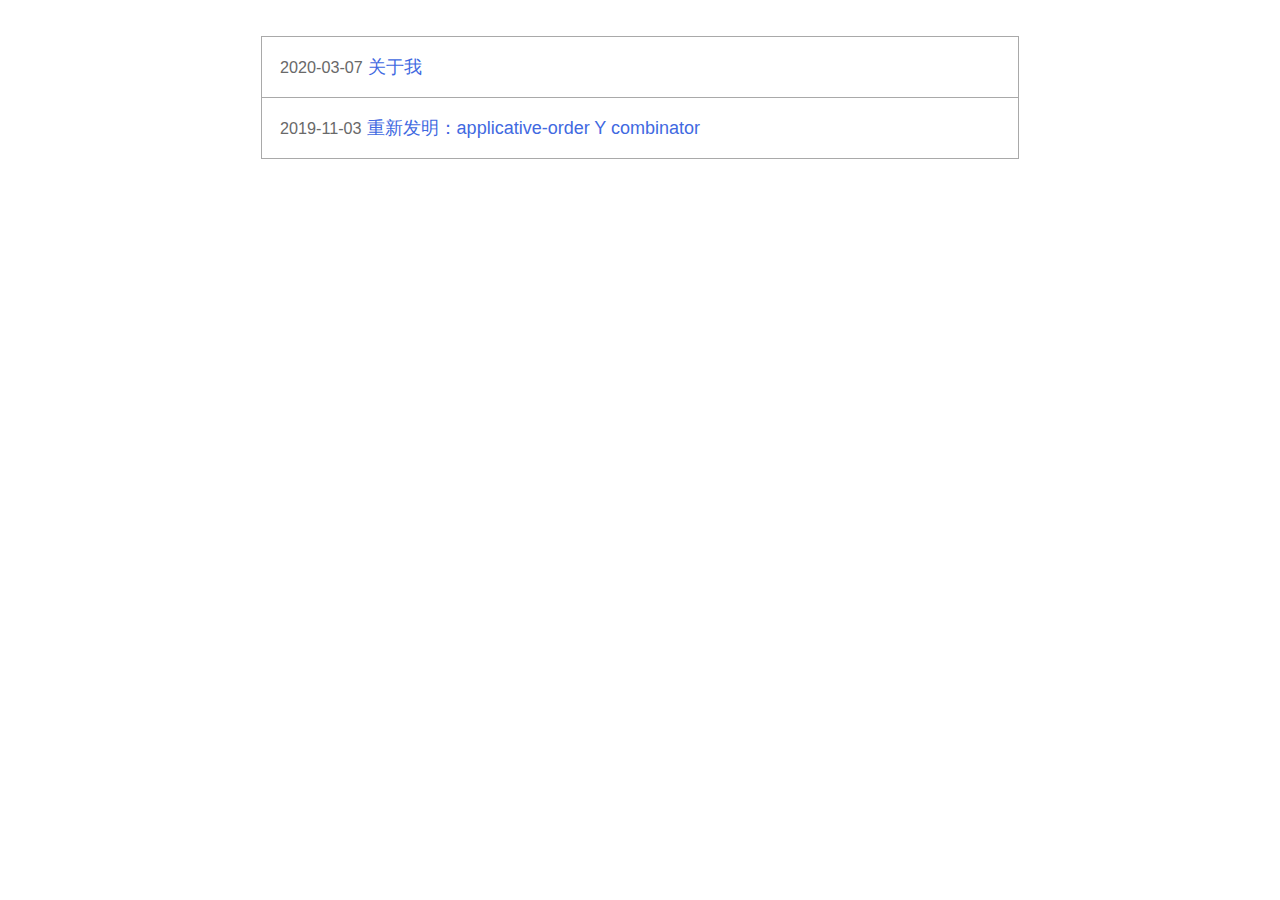
<file: index.html>
<!doctype html>
<html>

<head>
    <meta charset="utf-8">
    <meta name="viewport" content="width=device-width, user-scalable=no, viewport-fit=cover">
    <title>shredder.ink</title>
    <link rel="stylesheet" href="/css/index.css">
</head>

<body>
    <section>
        <ul>
            <li>
                <a href="/blog/2020/03/07/me.html">
                    <time>2020-03-07</time>
                    关于我
                </a>
            </li>
            <li>
                <a href="/blog/2019/11/03/y-combinator.html">
                    <time>2019-11-03</time>
                    重新发明：applicative-order Y combinator
                </a>
            </li>
        </ul>
    </section>
</body>

</html>
</file>
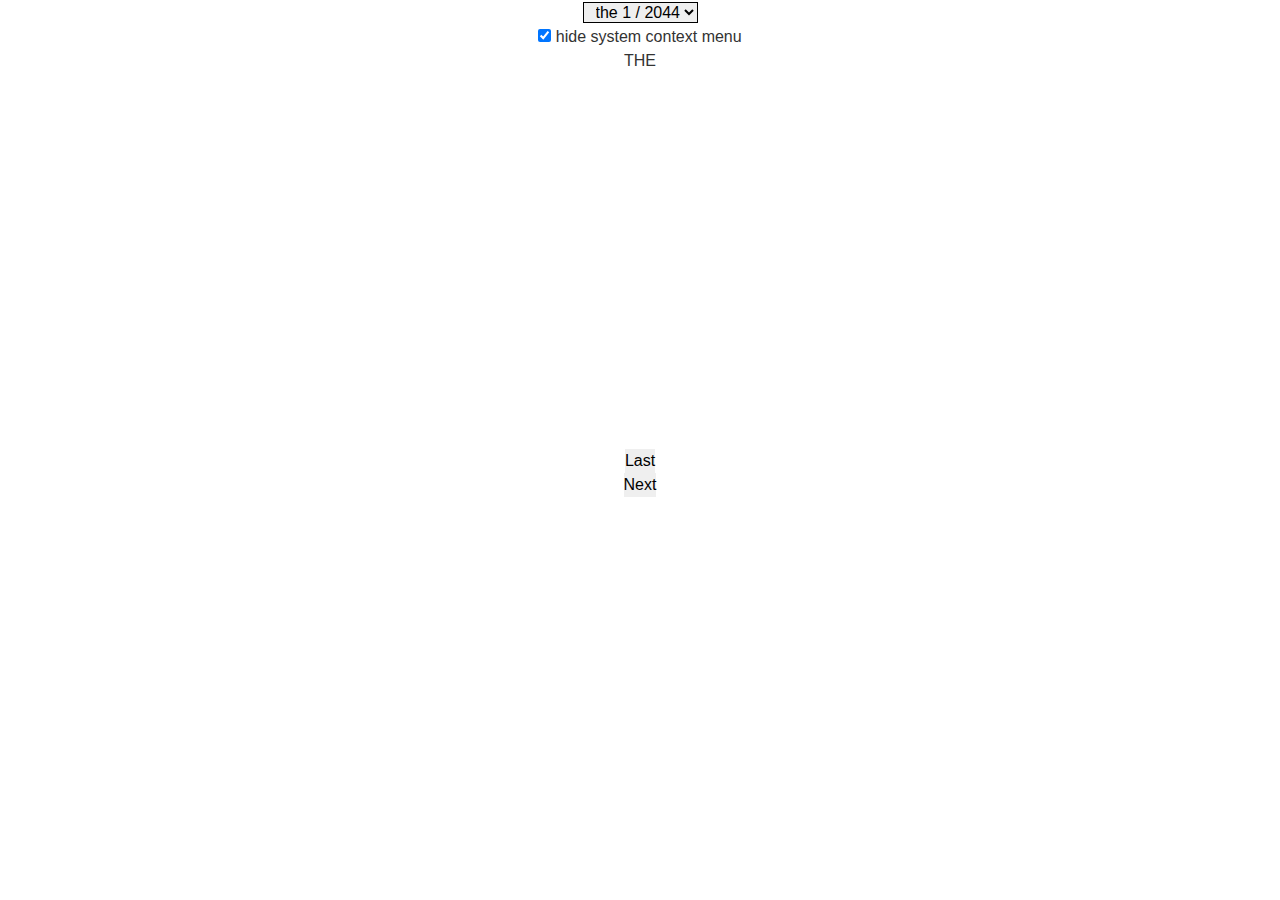
<file: learn-english/index.html>
<!doctype html><html lang="en"><head><meta charset="utf-8"/><link rel="icon" href="/favicon.ico"/><meta name="viewport" content="width=device-width,initial-scale=1"/><meta name="theme-color" content="#000000"/><meta name="description" content="Web site created using create-react-app"/><link rel="apple-touch-icon" href="/logo192.png"/><link rel="manifest" href="/manifest.json"/><title>React App</title><script defer="defer" src="/learn-english/static/js/main.b6da95d9.js"></script><link href="/learn-english/static/css/main.8ba24a5b.css" rel="stylesheet"></head><body><noscript>You need to enable JavaScript to run this app.</noscript><div id="root"></div></body></html>
</file>
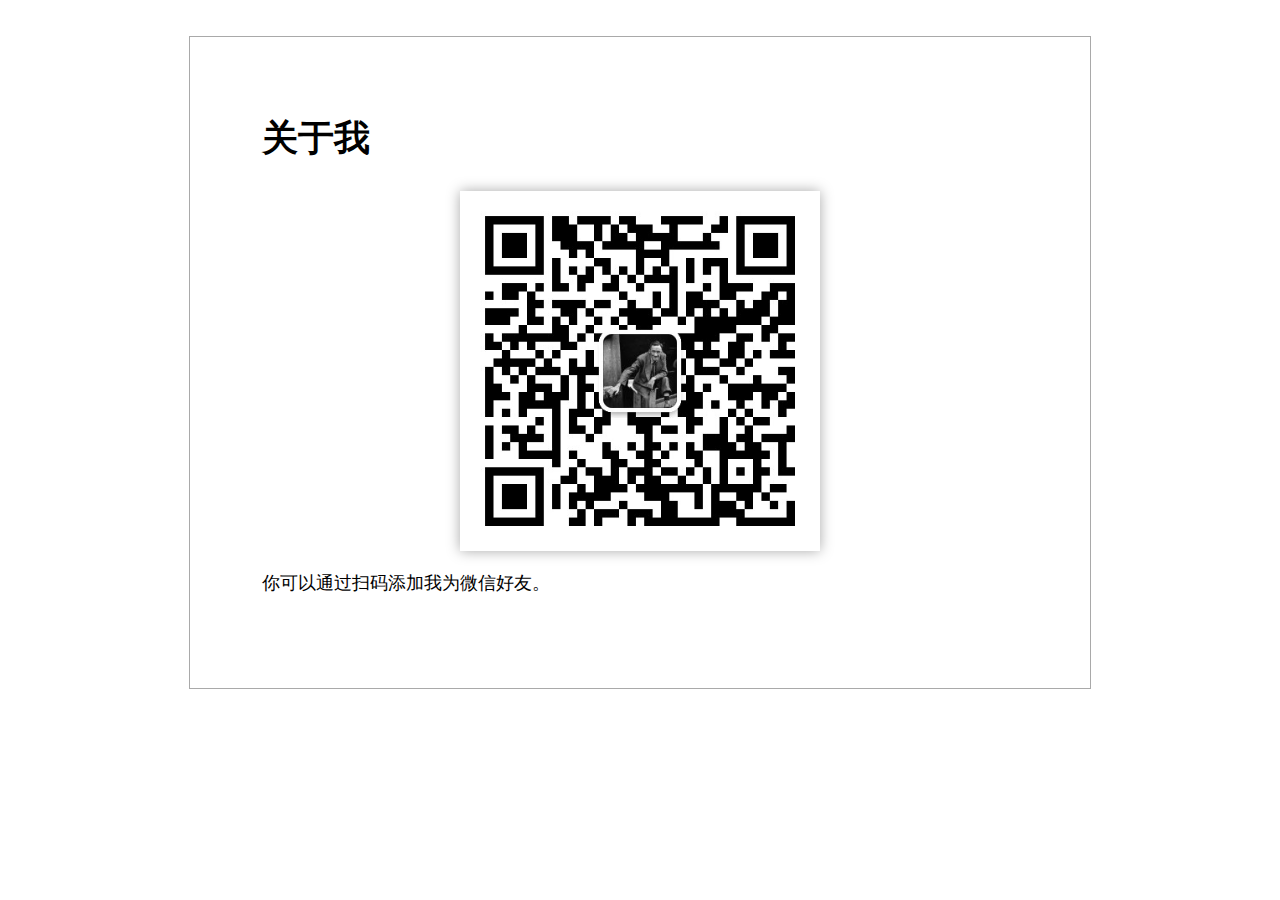
<file: me.html>
<!doctype html>
<html>

<head>
    <meta charset="utf-8">
    <meta name="viewport" content="width=device-width, user-scalable=no">
    <title>关于我</title>
    <link rel="stylesheet" href="article.css">
</head>
<article>
    <h1>关于我</h1>
    <img src="qrcode.jpg" alt="扫码添加我为微信好友">
    <p>
        你可以通过扫码添加我为微信好友。
    </p>
</article>

</html>
</file>
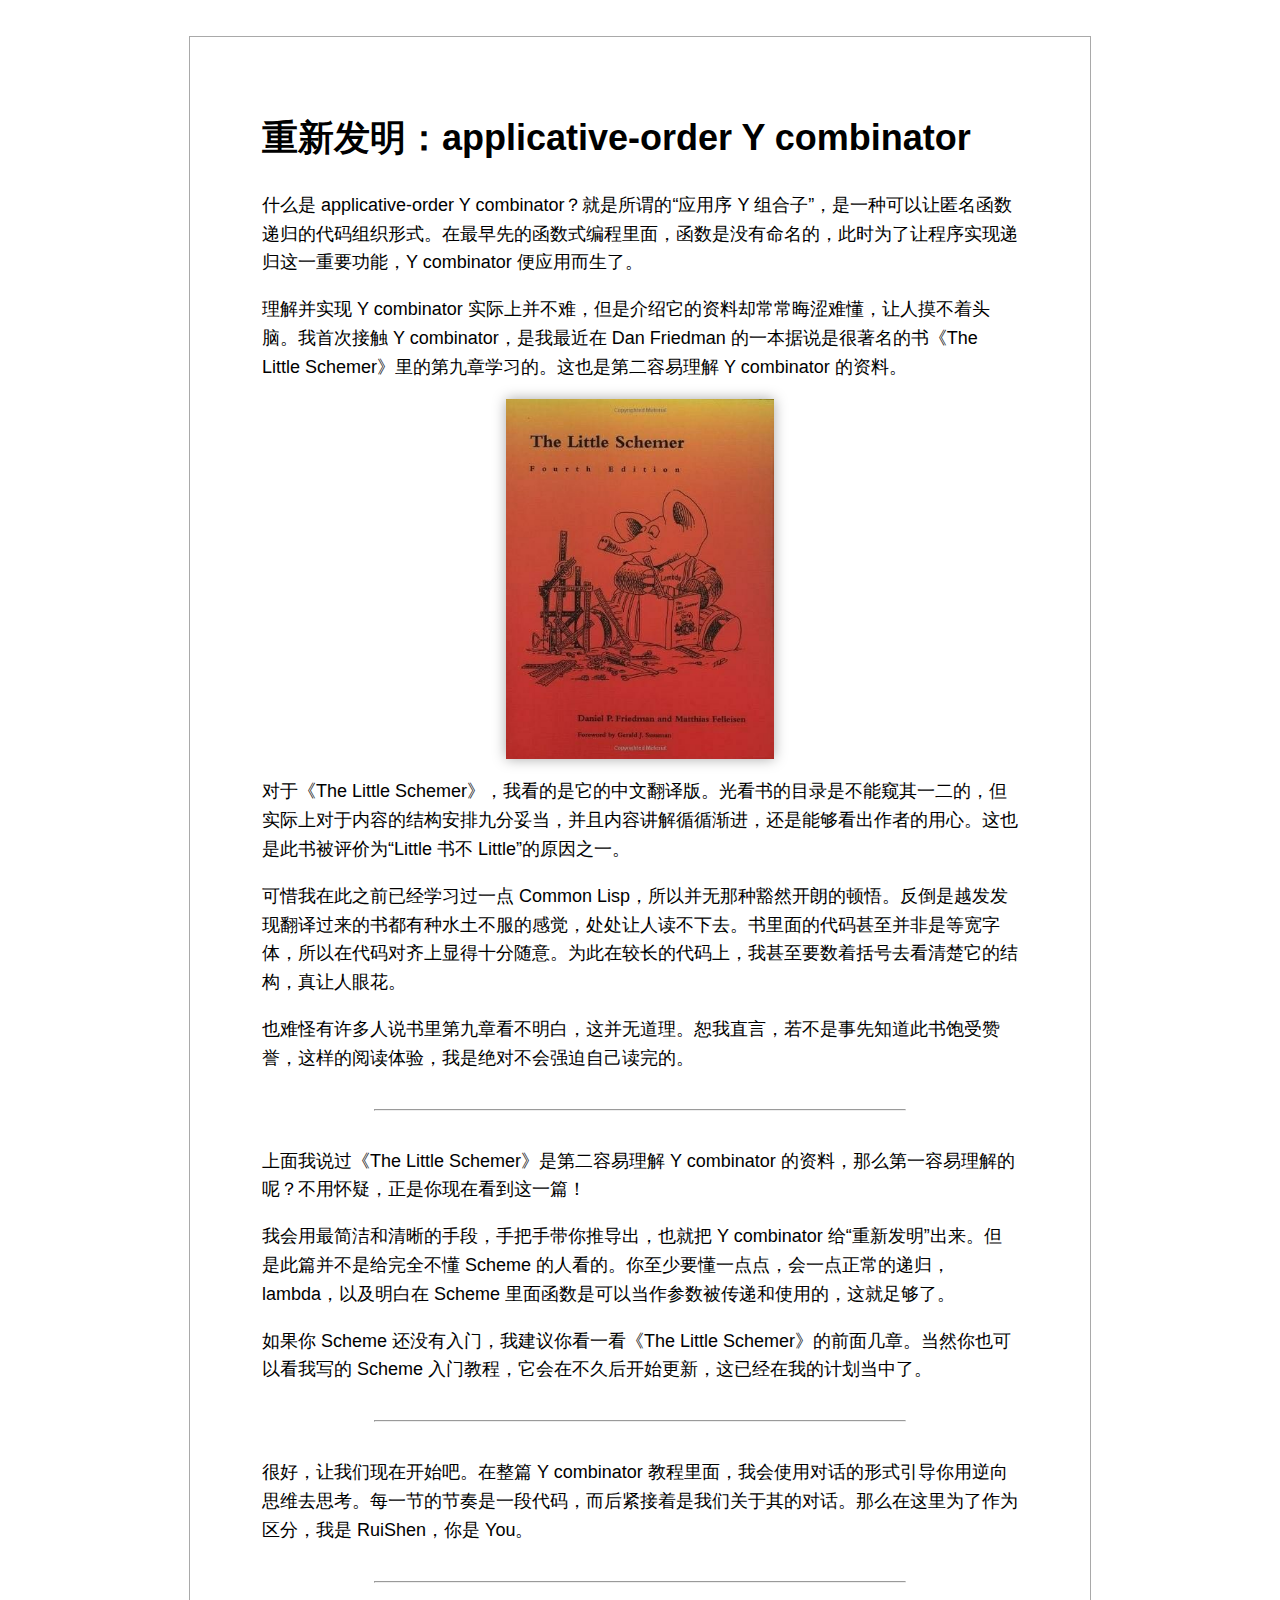
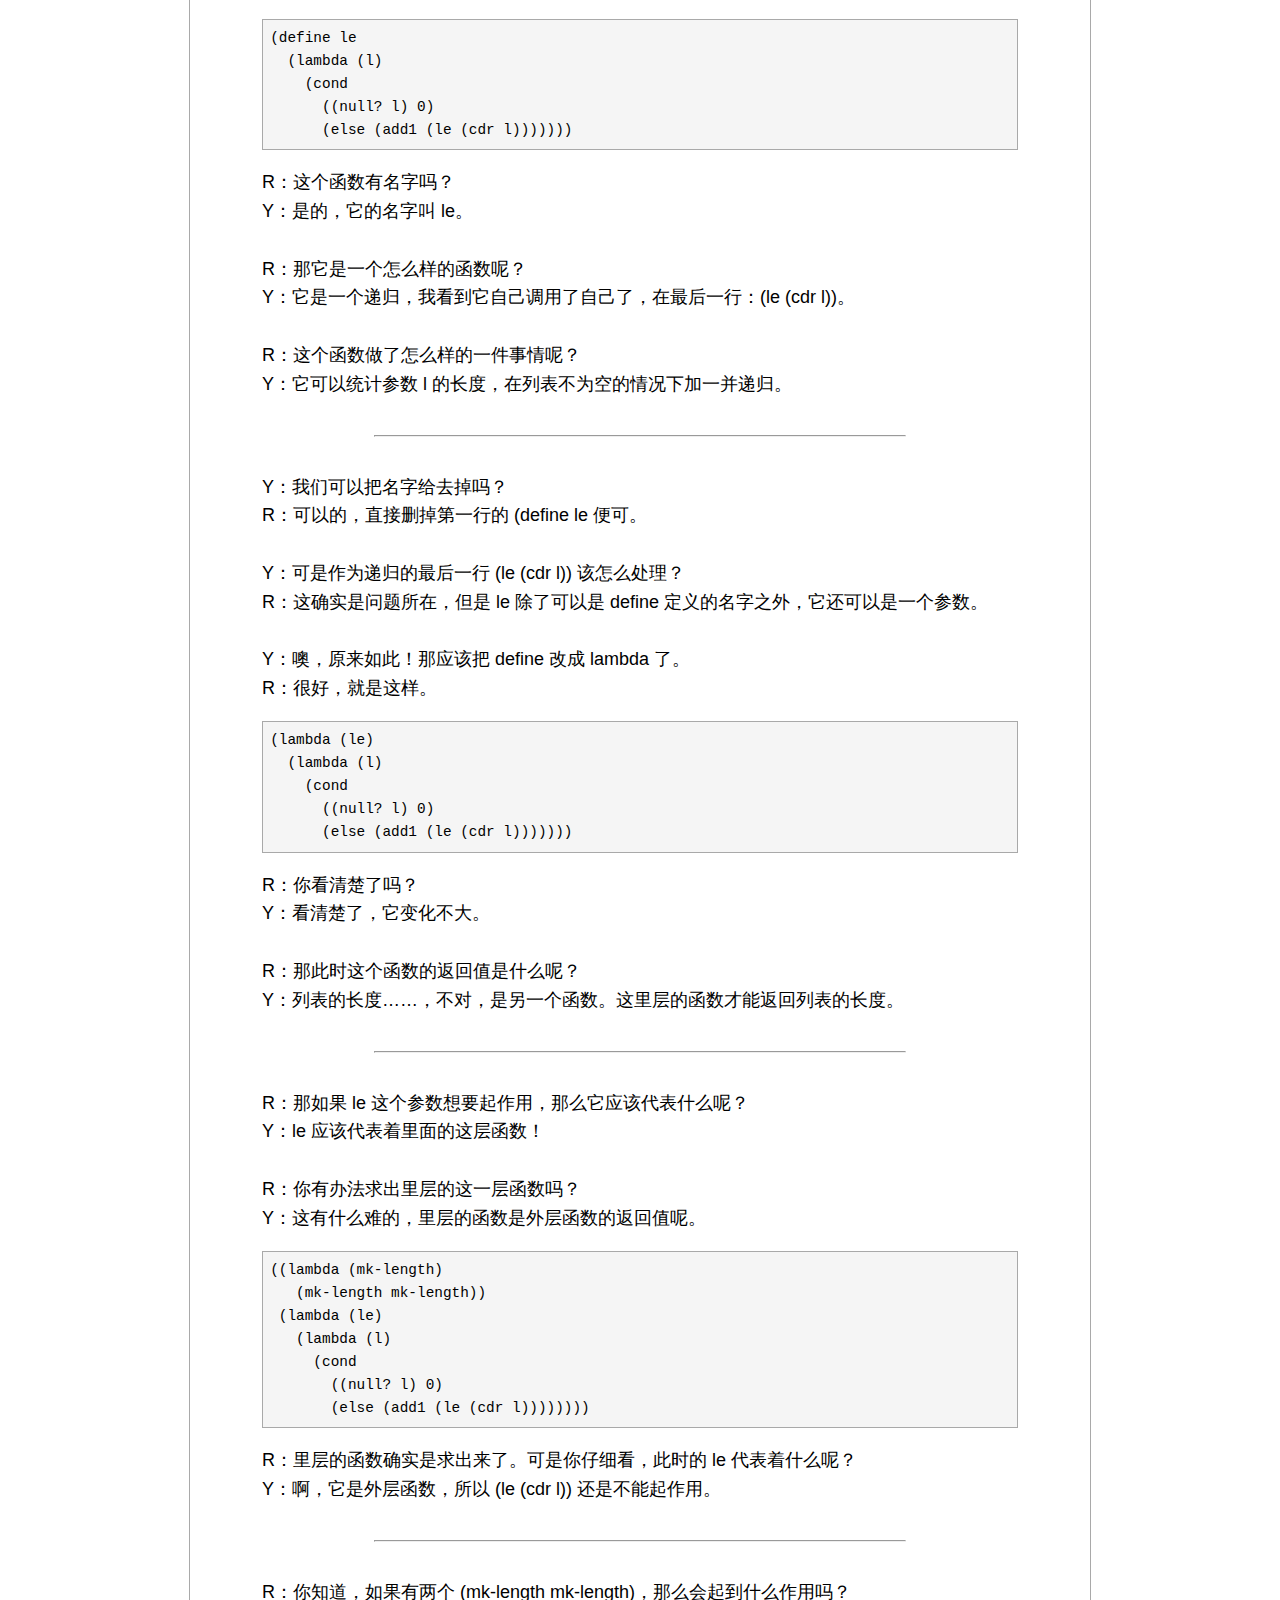
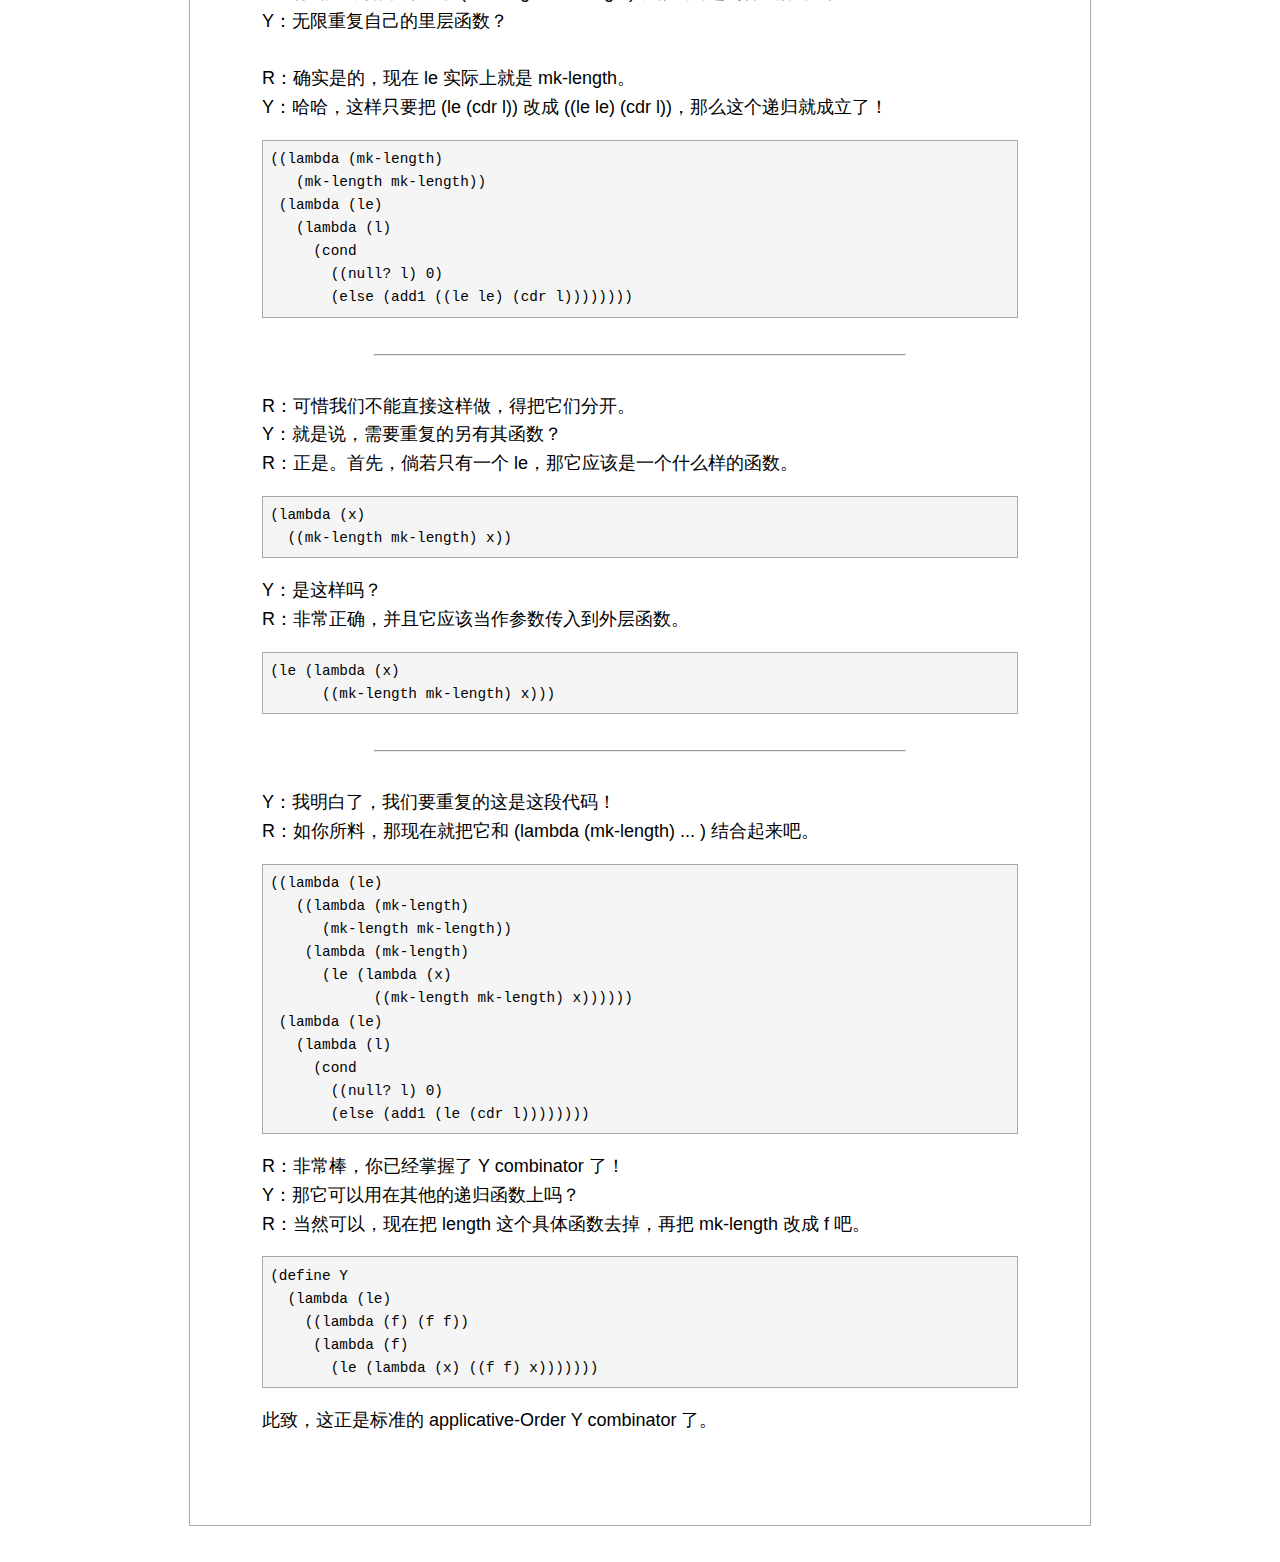
<file: y-combinator.html>
<!doctype html>
<html>

<head>
    <meta charset="utf-8">
    <meta name="viewport" content="width=device-width, user-scalable=no">
    <title>重新发明：applicative-order Y combinator</title>
    <link rel="stylesheet" href="article.css">
</head>

<body>
    <article>
        <h1>重新发明：applicative-order Y combinator</h1>
        <p>
            什么是 applicative-order Y combinator？就是所谓的“应用序 Y
            组合子”，是一种可以让匿名函数递归的代码组织形式。在最早先的函数式编程里面，函数是没有命名的，此时为了让程序实现递归这一重要功能，Y combinator 便应用而生了。
        </p>
        <p>
            理解并实现 Y combinator 实际上并不难，但是介绍它的资料却常常晦涩难懂，让人摸不着头脑。我首次接触 Y combinator，是我最近在 Dan Friedman 的一本据说是很著名的书《The
            Little Schemer》里的第九章学习的。这也是第二容易理解 Y combinator 的资料。
        </p>
        <img src="book.jpg" alt="The Little Scheme">
        <p>
            对于《The Little Schemer》，我看的是它的中文翻译版。光看书的目录是不能窥其一二的，但实际上对于内容的结构安排九分妥当，并且内容讲解循循渐进，还是能够看出作者的用心。这也是此书被评价为“Little
            书不 Little”的原因之一。
        </p>
        <p>
            可惜我在此之前已经学习过一点 Common
            Lisp，所以并无那种豁然开朗的顿悟。反倒是越发发现翻译过来的书都有种水土不服的感觉，处处让人读不下去。书里面的代码甚至并非是等宽字体，所以在代码对齐上显得十分随意。为此在较长的代码上，我甚至要数着括号去看清楚它的结构，真让人眼花。
        </p>
        <p>
            也难怪有许多人说书里第九章看不明白，这并无道理。恕我直言，若不是事先知道此书饱受赞誉，这样的阅读体验，我是绝对不会强迫自己读完的。
        </p>
        <hr>
        <p>
            上面我说过《The Little Schemer》是第二容易理解 Y combinator 的资料，那么第一容易理解的呢？不用怀疑，正是你现在看到这一篇！
        </p>
        <p>
            我会用最简洁和清晰的手段，手把手带你推导出，也就把 Y combinator 给“重新发明”出来。但是此篇并不是给完全不懂 Scheme 的人看的。你至少要懂一点点，会一点正常的递归，lambda，以及明白在
            Scheme 里面函数是可以当作参数被传递和使用的，这就足够了。
        </p>
        <p>
            如果你 Scheme 还没有入门，我建议你看一看《The Little Schemer》的前面几章。当然你也可以看我写的 Scheme 入门教程，它会在不久后开始更新，这已经在我的计划当中了。
        </p>
        <hr>
        <p>
            很好，让我们现在开始吧。在整篇 Y combinator 教程里面，我会使用对话的形式引导你用逆向思维去思考。每一节的节奏是一段代码，而后紧接着是我们关于其的对话。那么在这里为了作为区分，我是 RuiShen，你是
            You。
        </p>
        <hr>
        <pre>
(define le
  (lambda (l)
    (cond
      ((null? l) 0)
      (else (add1 (le (cdr l)))))))</pre>
        <p>
            R：这个函数有名字吗？<br>
            Y：是的，它的名字叫 le。<br>
            <br>
            R：那它是一个怎么样的函数呢？<br>
            Y：它是一个递归，我看到它自己调用了自己了，在最后一行：(le (cdr l))。<br>
            <br>
            R：这个函数做了怎么样的一件事情呢？<br>
            Y：它可以统计参数 l 的长度，在列表不为空的情况下加一并递归。
        </p>
        <hr>
        <p>
            Y：我们可以把名字给去掉吗？<br>
            R：可以的，直接删掉第一行的 (define le 便可。<br>
            <br>
            Y：可是作为递归的最后一行 (le (cdr l)) 该怎么处理？<br>
            R：这确实是问题所在，但是 le 除了可以是 define 定义的名字之外，它还可以是一个参数。<br>
            <br>
            Y：噢，原来如此！那应该把 define 改成 lambda 了。<br>
            R：很好，就是这样。
        </p>
        <pre>
(lambda (le)
  (lambda (l)
    (cond
      ((null? l) 0)
      (else (add1 (le (cdr l)))))))</pre>
        <p>
            R：你看清楚了吗？<br>
            Y：看清楚了，它变化不大。<br>
            <br>
            R：那此时这个函数的返回值是什么呢？<br>
            Y：列表的长度……，不对，是另一个函数。这里层的函数才能返回列表的长度。<br>
        </p>
        <hr>
        <p>
            R：那如果 le 这个参数想要起作用，那么它应该代表什么呢？<br>
            Y：le 应该代表着里面的这层函数！<br>
            <br>
            R：你有办法求出里层的这一层函数吗？<br>
            Y：这有什么难的，里层的函数是外层函数的返回值呢。
        </p>
        <pre>
((lambda (mk-length)
   (mk-length mk-length))
 (lambda (le)
   (lambda (l)
     (cond
       ((null? l) 0)
       (else (add1 (le (cdr l))))))))</pre>
        <p>
            R：里层的函数确实是求出来了。可是你仔细看，此时的 le 代表着什么呢？<br>
            Y：啊，它是外层函数，所以 (le (cdr l)) 还是不能起作用。
        </p>
        <hr>
        <p>
            R：你知道，如果有两个 (mk-length mk-length)，那么会起到什么作用吗？<br>
            Y：无限重复自己的里层函数？<br>
            <br>
            R：确实是的，现在 le 实际上就是 mk-length。<br>
            Y：哈哈，这样只要把 (le (cdr l)) 改成 ((le le) (cdr l))，那么这个递归就成立了！
        </p>
        <pre>
((lambda (mk-length)
   (mk-length mk-length))
 (lambda (le)
   (lambda (l)
     (cond
       ((null? l) 0)
       (else (add1 ((le le) (cdr l))))))))</pre>
        <hr>
        <p>
            R：可惜我们不能直接这样做，得把它们分开。<br>
            Y：就是说，需要重复的另有其函数？<br>
            R：正是。首先，倘若只有一个 le，那它应该是一个什么样的函数。
        </p>
        <pre>
(lambda (x)
  ((mk-length mk-length) x))</pre>
        <p>
            Y：是这样吗？<br>
            R：非常正确，并且它应该当作参数传入到外层函数。
        </p>
        <pre>
(le (lambda (x)
      ((mk-length mk-length) x)))</pre>
        <hr>
        <p>
            Y：我明白了，我们要重复的这是这段代码！<br>
            R：如你所料，那现在就把它和 (lambda (mk-length) ... ) 结合起来吧。
        </p>
        <pre>
((lambda (le)
   ((lambda (mk-length)
      (mk-length mk-length))
    (lambda (mk-length)
      (le (lambda (x)
            ((mk-length mk-length) x))))))
 (lambda (le)
   (lambda (l)
     (cond
       ((null? l) 0)
       (else (add1 (le (cdr l))))))))</pre>
        <p>
            R：非常棒，你已经掌握了 Y combinator 了！<br>
            Y：那它可以用在其他的递归函数上吗？<br>
            R：当然可以，现在把 length 这个具体函数去掉，再把 mk-length 改成 f 吧。
        </p>
        <pre>
(define Y
  (lambda (le)
    ((lambda (f) (f f))
     (lambda (f)
       (le (lambda (x) ((f f) x)))))))</pre>
        <p>
            此致，这正是标准的 applicative-Order Y combinator 了。
        </p>
    </article>
</body>

</html>
</file>
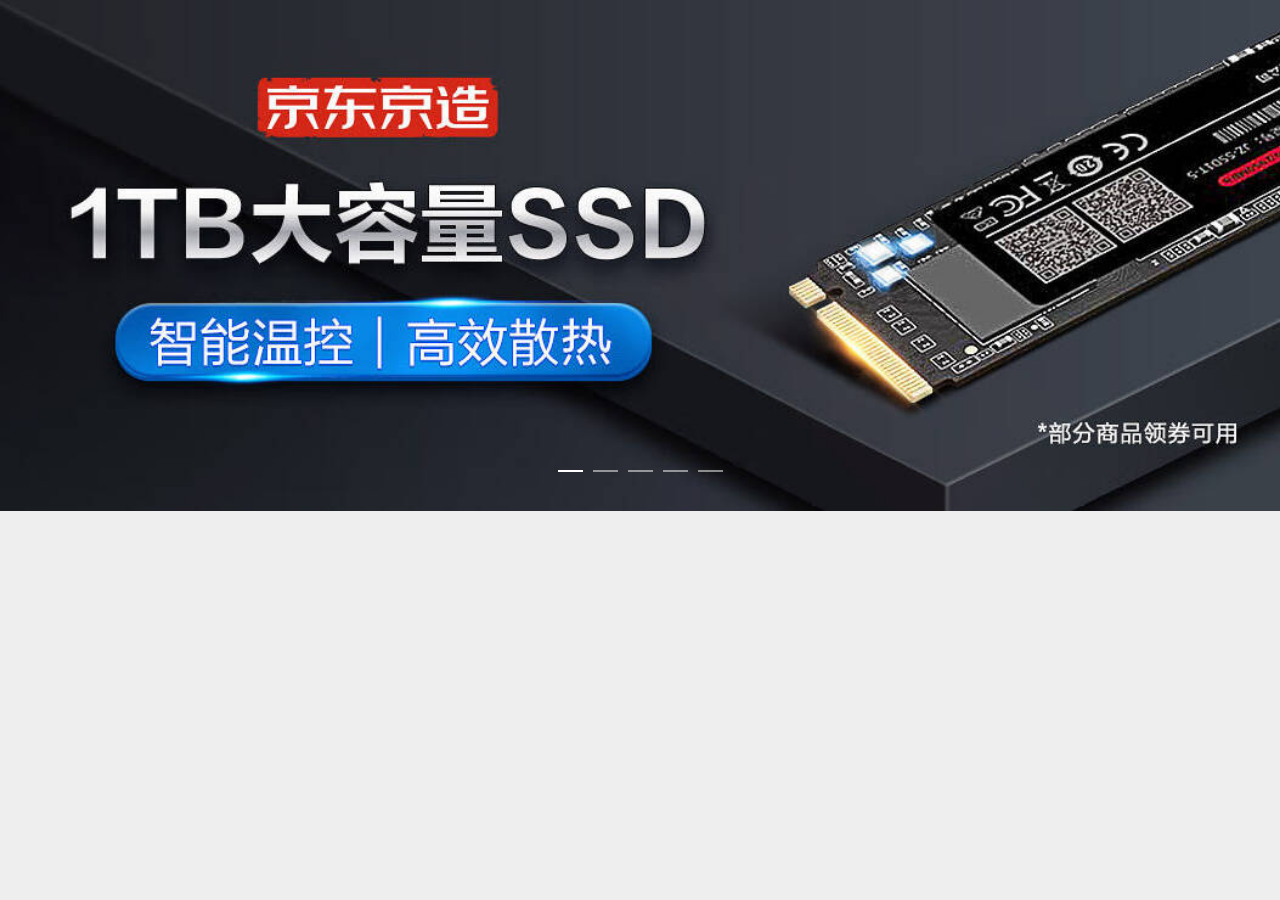
<file: tmp/swiper/swiper.html>
<!doctype html>
<html lang="en">
<head>
    <meta charset="UTF-8">
    <meta name="viewport"
          content="width=device-width, user-scalable=no, initial-scale=1.0, maximum-scale=1.0, minimum-scale=1.0, viewport-fit=cover">
    <meta http-equiv="X-UA-Compatible" content="ie=edge">
    <title>Swiper</title>
    <link rel="stylesheet" href="swiper.css">
</head>
<body>

<div class="banner">
    <div class="wrap">
        <a href="#">
            <img src="images/1.jpg" alt="#">
        </a>
        <a href="#">
            <img src="images/2.jpg" alt="#">
        </a>
        <a href="#">
            <img src="images/3.jpg" alt="#">
        </a>
        <a href="#">
            <img src="images/4.jpg" alt="#">
        </a>
        <a href="#">
            <img src="images/5.jpg" alt="#">
        </a>
    </div>
    <div class="circle">
        <span class="active"></span>
        <span></span>
        <span></span>
        <span></span>
        <span></span>
    </div>
</div>

<script src="swiper.js"></script>

</body>
</html>
</file>
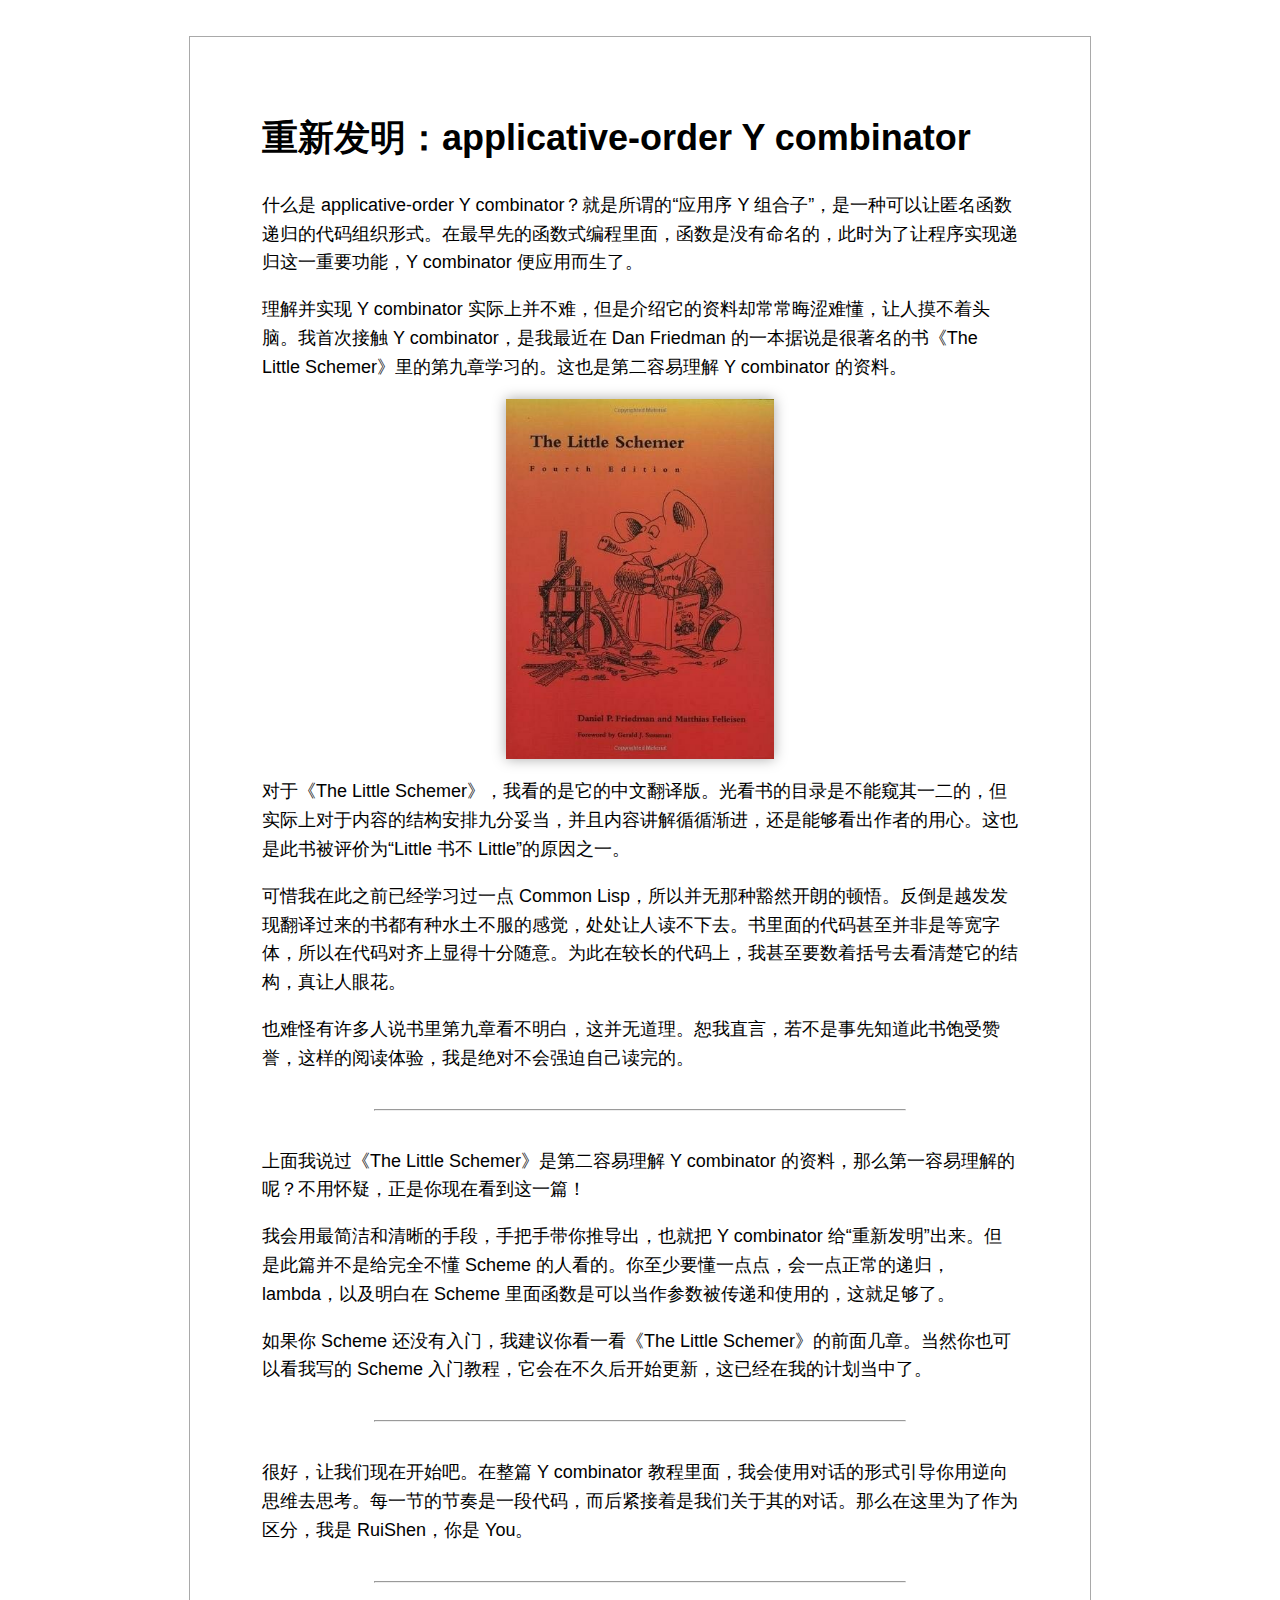
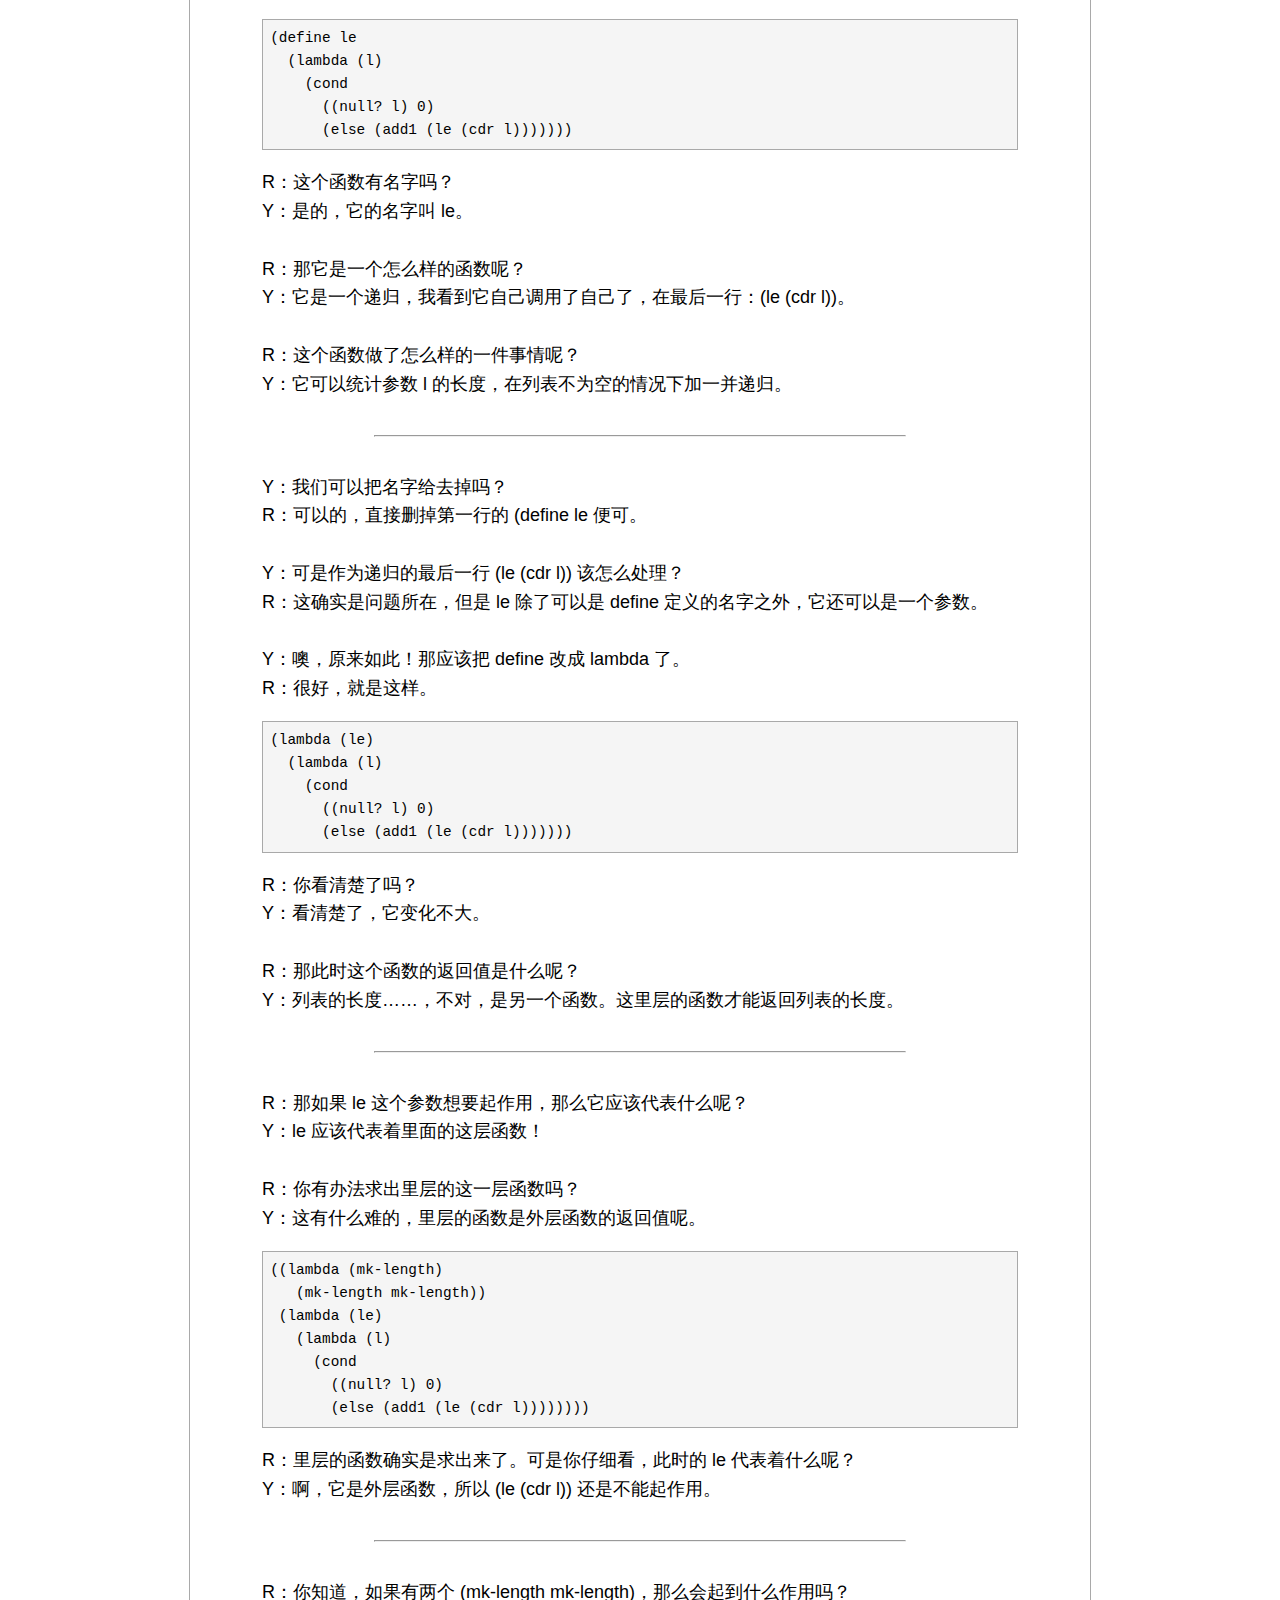
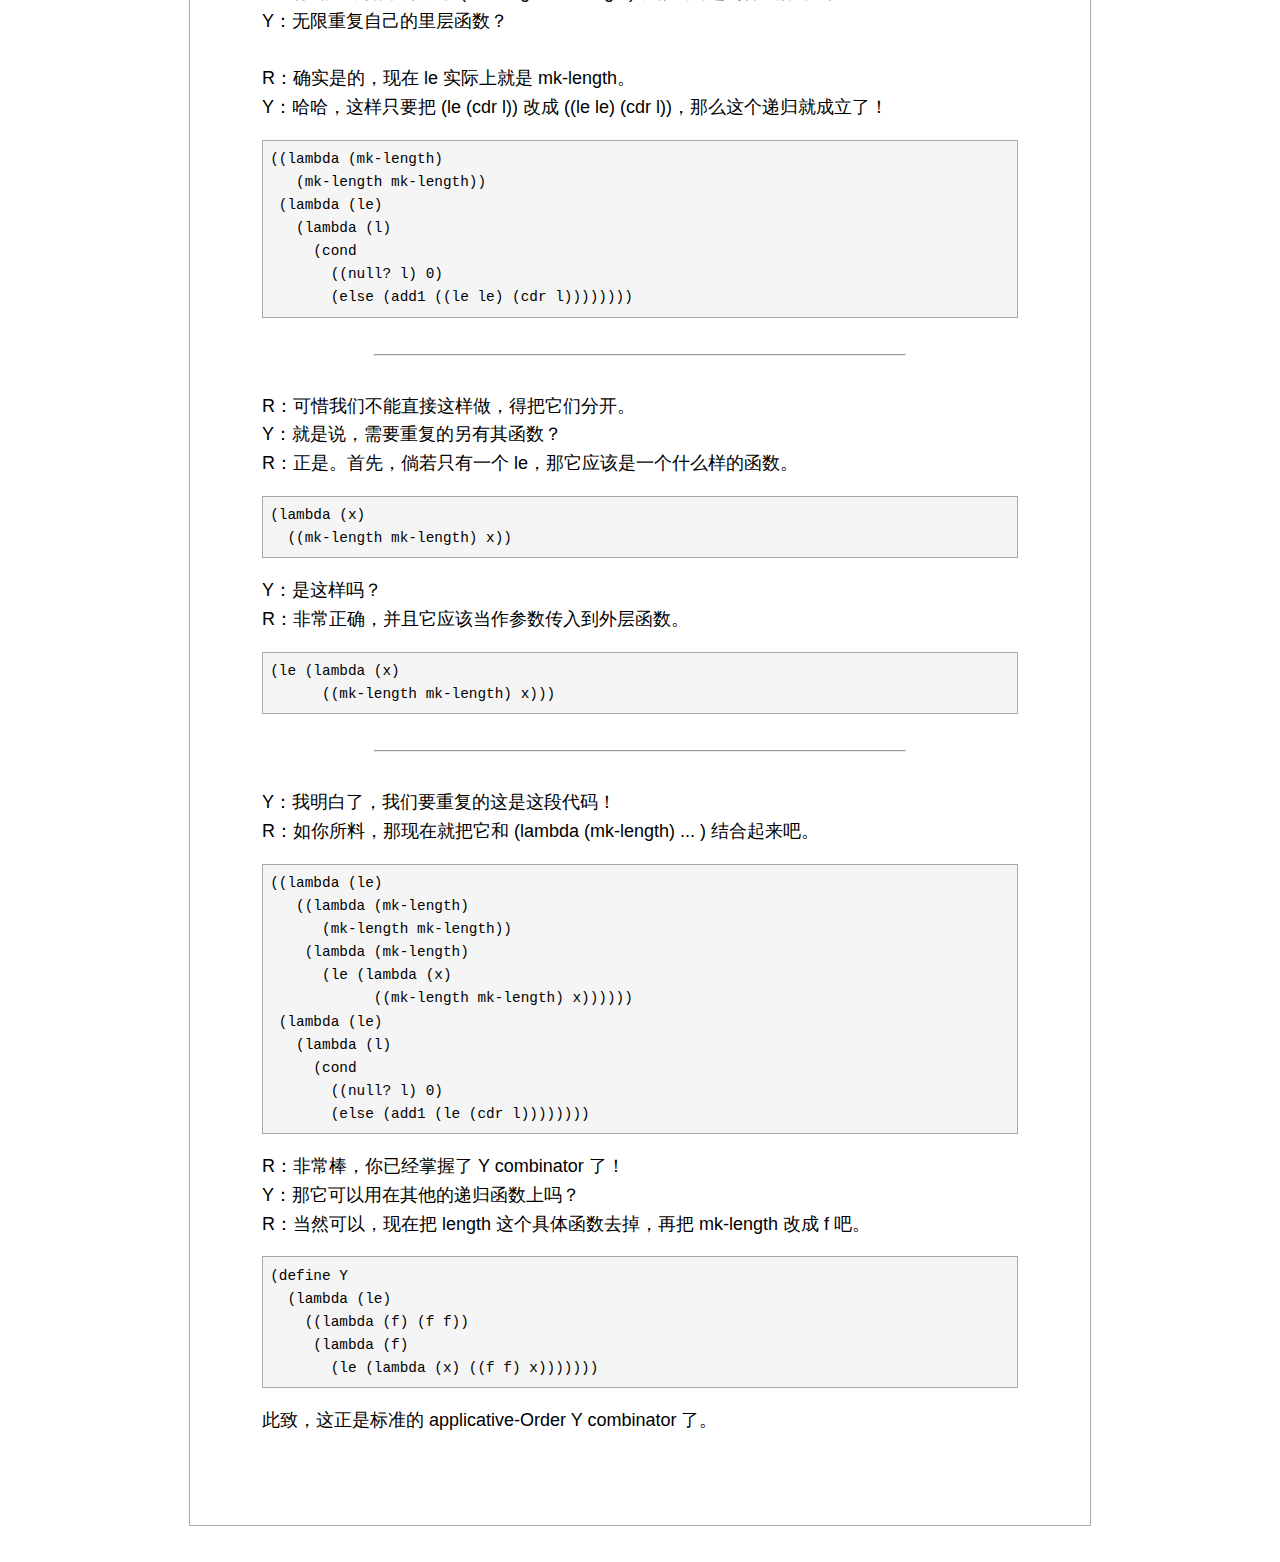
<file: blog/2019/11/03/y-combinator.html>
<!doctype html>
<html>

<head>
    <meta charset="utf-8">
    <meta name="viewport" content="width=device-width, user-scalable=no">
    <title>重新发明：applicative-order Y combinator</title>
    <link rel="stylesheet" href="/css/article.css">
</head>

<body>
    <article>
        <h1>重新发明：applicative-order Y combinator</h1>
        <p>
            什么是 applicative-order Y combinator？就是所谓的“应用序 Y
            组合子”，是一种可以让匿名函数递归的代码组织形式。在最早先的函数式编程里面，函数是没有命名的，此时为了让程序实现递归这一重要功能，Y combinator 便应用而生了。
        </p>
        <p>
            理解并实现 Y combinator 实际上并不难，但是介绍它的资料却常常晦涩难懂，让人摸不着头脑。我首次接触 Y combinator，是我最近在 Dan Friedman 的一本据说是很著名的书《The
            Little Schemer》里的第九章学习的。这也是第二容易理解 Y combinator 的资料。
        </p>
        <img src="/images/book.jpg" alt="The Little Scheme">
        <p>
            对于《The Little Schemer》，我看的是它的中文翻译版。光看书的目录是不能窥其一二的，但实际上对于内容的结构安排九分妥当，并且内容讲解循循渐进，还是能够看出作者的用心。这也是此书被评价为“Little
            书不 Little”的原因之一。
        </p>
        <p>
            可惜我在此之前已经学习过一点 Common
            Lisp，所以并无那种豁然开朗的顿悟。反倒是越发发现翻译过来的书都有种水土不服的感觉，处处让人读不下去。书里面的代码甚至并非是等宽字体，所以在代码对齐上显得十分随意。为此在较长的代码上，我甚至要数着括号去看清楚它的结构，真让人眼花。
        </p>
        <p>
            也难怪有许多人说书里第九章看不明白，这并无道理。恕我直言，若不是事先知道此书饱受赞誉，这样的阅读体验，我是绝对不会强迫自己读完的。
        </p>
        <hr>
        <p>
            上面我说过《The Little Schemer》是第二容易理解 Y combinator 的资料，那么第一容易理解的呢？不用怀疑，正是你现在看到这一篇！
        </p>
        <p>
            我会用最简洁和清晰的手段，手把手带你推导出，也就把 Y combinator 给“重新发明”出来。但是此篇并不是给完全不懂 Scheme 的人看的。你至少要懂一点点，会一点正常的递归，lambda，以及明白在
            Scheme 里面函数是可以当作参数被传递和使用的，这就足够了。
        </p>
        <p>
            如果你 Scheme 还没有入门，我建议你看一看《The Little Schemer》的前面几章。当然你也可以看我写的 Scheme 入门教程，它会在不久后开始更新，这已经在我的计划当中了。
        </p>
        <hr>
        <p>
            很好，让我们现在开始吧。在整篇 Y combinator 教程里面，我会使用对话的形式引导你用逆向思维去思考。每一节的节奏是一段代码，而后紧接着是我们关于其的对话。那么在这里为了作为区分，我是 RuiShen，你是
            You。
        </p>
        <hr>
        <pre>
(define le
  (lambda (l)
    (cond
      ((null? l) 0)
      (else (add1 (le (cdr l)))))))</pre>
        <p>
            R：这个函数有名字吗？<br>
            Y：是的，它的名字叫 le。<br>
            <br>
            R：那它是一个怎么样的函数呢？<br>
            Y：它是一个递归，我看到它自己调用了自己了，在最后一行：(le (cdr l))。<br>
            <br>
            R：这个函数做了怎么样的一件事情呢？<br>
            Y：它可以统计参数 l 的长度，在列表不为空的情况下加一并递归。
        </p>
        <hr>
        <p>
            Y：我们可以把名字给去掉吗？<br>
            R：可以的，直接删掉第一行的 (define le 便可。<br>
            <br>
            Y：可是作为递归的最后一行 (le (cdr l)) 该怎么处理？<br>
            R：这确实是问题所在，但是 le 除了可以是 define 定义的名字之外，它还可以是一个参数。<br>
            <br>
            Y：噢，原来如此！那应该把 define 改成 lambda 了。<br>
            R：很好，就是这样。
        </p>
        <pre>
(lambda (le)
  (lambda (l)
    (cond
      ((null? l) 0)
      (else (add1 (le (cdr l)))))))</pre>
        <p>
            R：你看清楚了吗？<br>
            Y：看清楚了，它变化不大。<br>
            <br>
            R：那此时这个函数的返回值是什么呢？<br>
            Y：列表的长度……，不对，是另一个函数。这里层的函数才能返回列表的长度。<br>
        </p>
        <hr>
        <p>
            R：那如果 le 这个参数想要起作用，那么它应该代表什么呢？<br>
            Y：le 应该代表着里面的这层函数！<br>
            <br>
            R：你有办法求出里层的这一层函数吗？<br>
            Y：这有什么难的，里层的函数是外层函数的返回值呢。
        </p>
        <pre>
((lambda (mk-length)
   (mk-length mk-length))
 (lambda (le)
   (lambda (l)
     (cond
       ((null? l) 0)
       (else (add1 (le (cdr l))))))))</pre>
        <p>
            R：里层的函数确实是求出来了。可是你仔细看，此时的 le 代表着什么呢？<br>
            Y：啊，它是外层函数，所以 (le (cdr l)) 还是不能起作用。
        </p>
        <hr>
        <p>
            R：你知道，如果有两个 (mk-length mk-length)，那么会起到什么作用吗？<br>
            Y：无限重复自己的里层函数？<br>
            <br>
            R：确实是的，现在 le 实际上就是 mk-length。<br>
            Y：哈哈，这样只要把 (le (cdr l)) 改成 ((le le) (cdr l))，那么这个递归就成立了！
        </p>
        <pre>
((lambda (mk-length)
   (mk-length mk-length))
 (lambda (le)
   (lambda (l)
     (cond
       ((null? l) 0)
       (else (add1 ((le le) (cdr l))))))))</pre>
        <hr>
        <p>
            R：可惜我们不能直接这样做，得把它们分开。<br>
            Y：就是说，需要重复的另有其函数？<br>
            R：正是。首先，倘若只有一个 le，那它应该是一个什么样的函数。
        </p>
        <pre>
(lambda (x)
  ((mk-length mk-length) x))</pre>
        <p>
            Y：是这样吗？<br>
            R：非常正确，并且它应该当作参数传入到外层函数。
        </p>
        <pre>
(le (lambda (x)
      ((mk-length mk-length) x)))</pre>
        <hr>
        <p>
            Y：我明白了，我们要重复的这是这段代码！<br>
            R：如你所料，那现在就把它和 (lambda (mk-length) ... ) 结合起来吧。
        </p>
        <pre>
((lambda (le)
   ((lambda (mk-length)
      (mk-length mk-length))
    (lambda (mk-length)
      (le (lambda (x)
            ((mk-length mk-length) x))))))
 (lambda (le)
   (lambda (l)
     (cond
       ((null? l) 0)
       (else (add1 (le (cdr l))))))))</pre>
        <p>
            R：非常棒，你已经掌握了 Y combinator 了！<br>
            Y：那它可以用在其他的递归函数上吗？<br>
            R：当然可以，现在把 length 这个具体函数去掉，再把 mk-length 改成 f 吧。
        </p>
        <pre>
(define Y
  (lambda (le)
    ((lambda (f) (f f))
     (lambda (f)
       (le (lambda (x) ((f f) x)))))))</pre>
        <p>
            此致，这正是标准的 applicative-Order Y combinator 了。
        </p>
    </article>
</body>

</html>
</file>
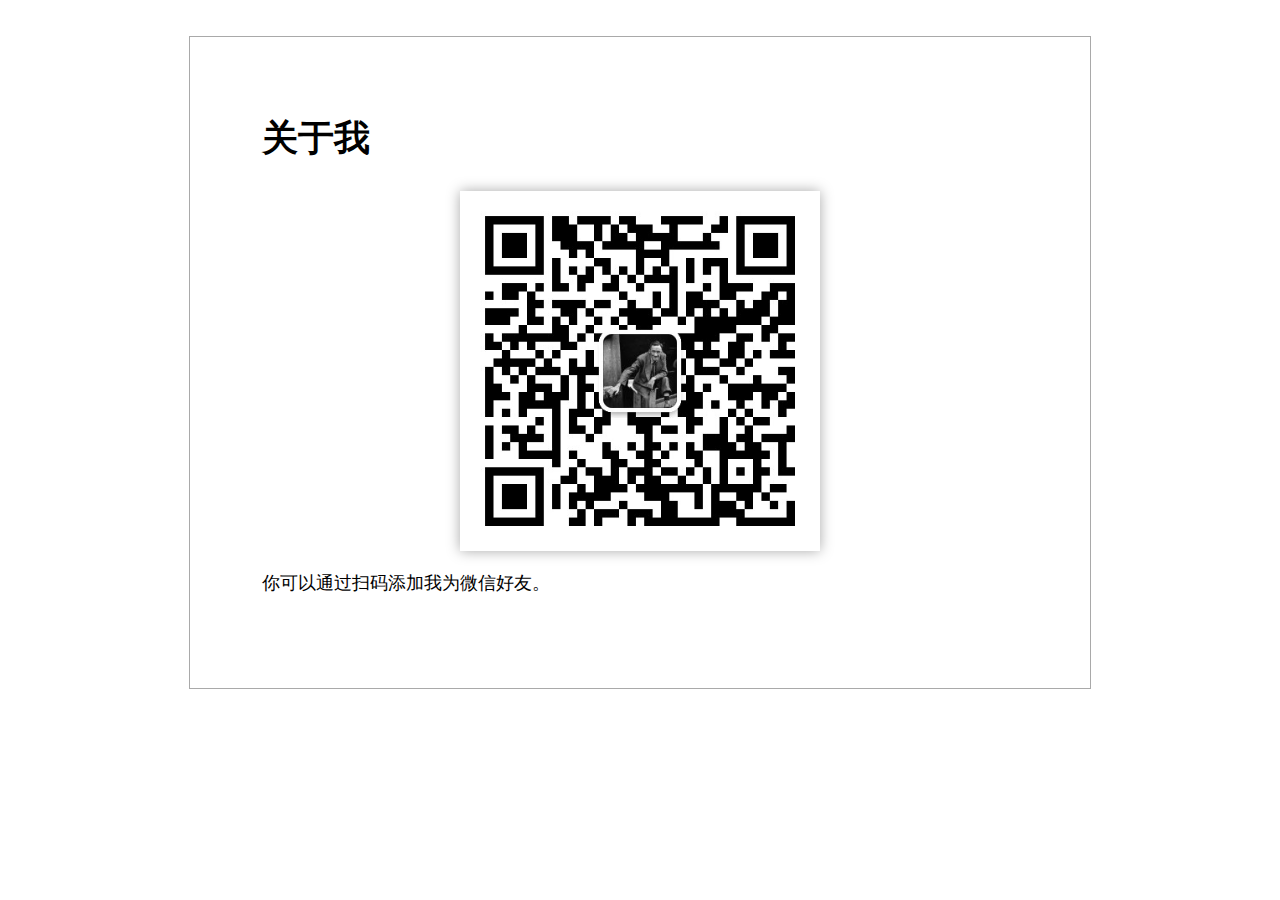
<file: blog/2020/03/07/me.html>
<!doctype html>
<html>

<head>
    <meta charset="utf-8">
    <meta name="viewport" content="width=device-width, user-scalable=no">
    <title>关于我</title>
    <link rel="stylesheet" href="/css/article.css">
</head>
<article>
    <h1>关于我</h1>
    <img src="/images/qrcode.jpg" alt="扫码添加我为微信好友">
    <p>
        你可以通过扫码添加我为微信好友。
    </p>
</article>

</html>
</file>
<file: css/index.css>
::-webkit-scrollbar {
    width: 0.25rem;
    height: 0.25rem;
}

::-webkit-scrollbar-thumb {
    background-color: DarkGray;
}

body {
    margin: 0;
    padding: 0;
    font-size: large;
    font-family: 'Segoe UI', Tahoma, Geneva, Verdana, sans-serif;
}

section {
    width: 42em;
    margin: 2em auto;

    border: thin solid DarkGray;
    border-bottom: none;
}

ul {
    margin: 0;
    padding: 0;

    list-style-type: none;
}

a {
    display: block;

    color: RoyalBlue;
    padding: 1em;

    border-bottom: thin solid DarkGray;
    text-decoration: none;
}

a:hover {
    // text-decoration: underline;
    text-decoration-style: dashed;
    text-decoration-color: DarkGray;
    background-color: Gainsboro;
    color: blue;
}

time {
    font-size: 0.9em;
    color: DimGray;
}

@media screen and (max-device-width: 44em) {
    body {
        font-size: medium;
    }

    section {
        width: auto;
        margin: 2em 1em;
    }
}
</file>
<file: learn-english/static/css/main.8ba24a5b.css>
body{-webkit-font-smoothing:antialiased;-moz-osx-font-smoothing:grayscale;font-family:-apple-system,BlinkMacSystemFont,Segoe UI,Roboto,Oxygen,Ubuntu,Cantarell,Fira Sans,Droid Sans,Helvetica Neue,sans-serif;margin:0}code{font-family:source-code-pro,Menlo,Monaco,Consolas,Courier New,monospace}

/*!
 * # Semantic UI 2.2.11 - Dropdown
 * http://github.com/semantic-org/semantic-ui/
 *
 *
 * Released under the MIT license
 * http://opensource.org/licenses/MIT
 *
 */.ui.dropdown{-webkit-tap-highlight-color:transparent;cursor:pointer;display:inline-block;outline:0;position:relative;text-align:left;transition:box-shadow .1s ease,width .1s ease}.ui.dropdown .menu{background:#fff;border:1px solid #22242626;border-radius:.28571429rem;box-shadow:0 2px 3px 0 #22242626;cursor:auto;display:none;font-size:1em;margin:0;min-width:-webkit-max-content;min-width:max-content;outline:0;padding:0;position:absolute;text-align:left;text-shadow:none;top:100%;transition:opacity .1s ease;will-change:transform,opacity;z-index:11}.ui.dropdown .menu>*{white-space:nowrap}.ui.dropdown>input:not(.search):first-child,.ui.dropdown>select{display:none!important}.ui.dropdown>.dropdown.icon{font-size:.85714286em;margin:0 0 0 1em;position:relative}.ui.dropdown .menu>.item .dropdown.icon{float:right;margin:0 0 0 1em;width:auto}.ui.dropdown .menu>.item .dropdown.icon+.text{margin-right:1em}.ui.dropdown>.text{display:inline-block;transition:none}.ui.dropdown .menu>.item{-webkit-touch-callout:none;border:none;box-shadow:none;color:#000000de;cursor:pointer;display:block;font-size:1rem;font-weight:400;height:auto;line-height:1em;padding:.78571429rem 1.14285714rem!important;position:relative;text-align:left;text-transform:none}.ui.dropdown .menu>.item:first-child{border-top-width:0}.ui.dropdown .menu .item>.flag.floated,.ui.dropdown .menu .item>.icon.floated,.ui.dropdown .menu .item>.image.floated,.ui.dropdown .menu .item>img.floated{margin-top:0}.ui.dropdown .menu>.header{color:#000000d9;font-size:.78571429em;font-weight:700;margin:1rem 0 .75rem;padding:0 1.14285714rem;text-transform:uppercase}.ui.dropdown .menu>.divider{border-top:1px solid #2224261a;height:0;margin:.5em 0}.ui.dropdown .menu>.input{display:flex;margin:1.14285714rem .78571429rem;min-width:10rem;width:auto}.ui.dropdown .menu>.header+.input{margin-top:0}.ui.dropdown .menu>.input:not(.transparent) input{padding:.5em 1em}.ui.dropdown .menu>.input:not(.transparent) .button,.ui.dropdown .menu>.input:not(.transparent) .icon,.ui.dropdown .menu>.input:not(.transparent) .label{padding-bottom:.5em;padding-top:.5em}.ui.dropdown .menu>.item>.description,.ui.dropdown>.text>.description{color:#0006;float:right;margin:0 0 0 1em}.ui.dropdown .menu>.message{font-weight:400;padding:.78571429rem 1.14285714rem}.ui.dropdown .menu>.message:not(.ui){color:#0006}.ui.dropdown .menu .menu{border-radius:.28571429rem!important;left:100%;margin:0 0 0 -.5em!important;right:auto;top:0!important;z-index:21!important}.ui.dropdown .menu .menu:after{display:none}.ui.dropdown .menu>.item>.flag,.ui.dropdown .menu>.item>.icon,.ui.dropdown .menu>.item>.image,.ui.dropdown .menu>.item>.label,.ui.dropdown .menu>.item>img,.ui.dropdown>.text>.flag,.ui.dropdown>.text>.icon,.ui.dropdown>.text>.image,.ui.dropdown>.text>.label,.ui.dropdown>.text>img{margin-top:0}.ui.dropdown .menu>.item>.flag,.ui.dropdown .menu>.item>.icon,.ui.dropdown .menu>.item>.image,.ui.dropdown .menu>.item>.label,.ui.dropdown .menu>.item>img,.ui.dropdown>.text>.flag,.ui.dropdown>.text>.icon,.ui.dropdown>.text>.image,.ui.dropdown>.text>.label,.ui.dropdown>.text>img{float:none;margin-left:0;margin-right:.78571429rem}.ui.dropdown .menu>.item>.image,.ui.dropdown .menu>.item>img,.ui.dropdown>.text>.image,.ui.dropdown>.text>img{display:inline-block;margin-bottom:-.5em;margin-top:-.5em;max-height:2em;vertical-align:top;width:auto}.ui.dropdown .ui.menu>.item:before,.ui.menu .ui.dropdown .menu>.item:before{display:none}.ui.menu .ui.dropdown .menu .active.item{border-left:none}.ui.buttons>.ui.dropdown:last-child .menu,.ui.menu .right.dropdown.item .menu,.ui.menu .right.menu .dropdown:last-child .menu{left:auto;right:0}.ui.label.dropdown .menu{min-width:100%}.ui.dropdown.icon.button>.dropdown.icon{margin:0}.ui.button.dropdown .menu{min-width:100%}.ui.selection.dropdown{word-wrap:break-word;background:#fff;border:1px solid #22242626;border-radius:.28571429rem;box-shadow:none;color:#000000de;cursor:pointer;display:inline-block;line-height:1em;min-height:2.71428571em;min-width:14em;outline:0;padding:.78571429em 2.1em .78571429em 1em;transform:rotate(0);transition:box-shadow .1s ease,width .1s ease;white-space:normal}.ui.selection.dropdown.active,.ui.selection.dropdown.visible{z-index:10}select.ui.dropdown{border:1px solid #22242626;height:38px;padding:.5em;visibility:visible}.ui.selection.dropdown>.delete.icon,.ui.selection.dropdown>.dropdown.icon,.ui.selection.dropdown>.search.icon{cursor:pointer;height:auto;line-height:1.21428571em;margin:-.78571429em;opacity:.8;padding:.91666667em;position:absolute;right:1em;top:.78571429em;transition:opacity .1s ease;width:auto;z-index:3}.ui.compact.selection.dropdown{min-width:0}.ui.selection.dropdown .menu{-webkit-overflow-scrolling:touch;-webkit-backface-visibility:hidden;backface-visibility:hidden;border-radius:0 0 .28571429rem .28571429rem;border-top-width:0!important;box-shadow:0 2px 3px 0 #22242626;margin:0 -1px;min-width:calc(100% + 2px);outline:0;overflow-x:hidden;overflow-y:auto;transition:opacity .1s ease;width:auto;width:calc(100% + 2px)}.ui.selection.dropdown .menu:after,.ui.selection.dropdown .menu:before{display:none}.ui.selection.dropdown .menu>.message{padding:.78571429rem 1.14285714rem}@media only screen and (max-width:767px){.ui.selection.dropdown .menu{max-height:8.01428571rem}}@media only screen and (min-width:768px){.ui.selection.dropdown .menu{max-height:10.68571429rem}}@media only screen and (min-width:992px){.ui.selection.dropdown .menu{max-height:16.02857143rem}}@media only screen and (min-width:1920px){.ui.selection.dropdown .menu{max-height:21.37142857rem}}.ui.selection.dropdown .menu>.item{word-wrap:normal;border-top:1px solid #fafafa;padding:.78571429rem 1.14285714rem!important;white-space:normal}.ui.selection.dropdown .menu>.hidden.addition.item{display:none}.ui.selection.dropdown:hover{border-color:#22242659;box-shadow:none}.ui.selection.active.dropdown,.ui.selection.active.dropdown .menu{border-color:#96c8da;box-shadow:0 2px 3px 0 #22242626}.ui.selection.dropdown:focus{border-color:#96c8da;box-shadow:none}.ui.selection.dropdown:focus .menu{border-color:#96c8da;box-shadow:0 2px 3px 0 #22242626}.ui.selection.visible.dropdown>.text:not(.default){color:#000c;font-weight:400}.ui.selection.active.dropdown:hover,.ui.selection.active.dropdown:hover .menu{border-color:#96c8da;box-shadow:0 2px 3px 0 #22242626}.ui.active.selection.dropdown>.dropdown.icon,.ui.visible.selection.dropdown>.dropdown.icon{opacity:1;z-index:3}.ui.active.selection.dropdown{border-bottom-left-radius:0!important;border-bottom-right-radius:0!important}.ui.active.empty.selection.dropdown{border-radius:.28571429rem!important;box-shadow:none!important}.ui.active.empty.selection.dropdown .menu{border:none!important;box-shadow:none!important}.ui.search.dropdown{min-width:""}.ui.search.dropdown>input.search{-webkit-tap-highlight-color:rgba(255,255,255,0);background:none #0000!important;border:none!important;box-shadow:none!important;cursor:text;left:1px;outline:0;padding:inherit;position:absolute;top:0;width:100%;z-index:2}.ui.search.dropdown>.text{cursor:text;left:1px;position:relative;z-index:3}.ui.search.selection.dropdown>input.search,.ui.search.selection.dropdown>span.sizer{line-height:1.21428571em;padding:.67857143em 2.1em .67857143em 1em}.ui.search.selection.dropdown>span.sizer{display:none;white-space:pre}.ui.search.dropdown.active>input.search,.ui.search.dropdown.visible>input.search{cursor:auto}.ui.search.dropdown.active>.text,.ui.search.dropdown.visible>.text{pointer-events:none}.ui.active.search.dropdown input.search:focus+.text .flag,.ui.active.search.dropdown input.search:focus+.text .icon{opacity:.45}.ui.active.search.dropdown input.search:focus+.text{color:#737373de!important}.ui.search.dropdown .menu{-webkit-overflow-scrolling:touch;-webkit-backface-visibility:hidden;backface-visibility:hidden;overflow-x:hidden;overflow-y:auto}@media only screen and (max-width:767px){.ui.search.dropdown .menu{max-height:8.01428571rem}}@media only screen and (min-width:768px){.ui.search.dropdown .menu{max-height:10.68571429rem}}@media only screen and (min-width:992px){.ui.search.dropdown .menu{max-height:16.02857143rem}}@media only screen and (min-width:1920px){.ui.search.dropdown .menu{max-height:21.37142857rem}}.ui.multiple.dropdown{padding:.22619048em 2.1em .22619048em .35714286em}.ui.multiple.dropdown .menu{cursor:auto}.ui.multiple.search.dropdown,.ui.multiple.search.dropdown>input.search{cursor:text}.ui.multiple.dropdown>.label{box-shadow:inset 0 0 0 1px #22242626;display:inline-block;font-size:1em;margin:.14285714rem .28571429rem .14285714rem 0;padding:.35714286em .78571429em;-webkit-user-select:none;user-select:none;vertical-align:top;white-space:normal}.ui.multiple.dropdown .dropdown.icon{margin:"";padding:""}.ui.multiple.dropdown>.text{line-height:1.21428571em;margin:.45238095em 0 .45238095em .64285714em;max-width:100%;padding:0;position:static}.ui.multiple.dropdown>.label~input.search{margin-left:.14285714em!important}.ui.multiple.dropdown>.label~.text{display:none}.ui.multiple.search.dropdown>.text{display:inline-block;left:0;line-height:1.21428571em;margin:.45238095em 0 .45238095em .64285714em;padding:inherit;position:absolute;top:0}.ui.multiple.search.dropdown>.label~.text{display:none}.ui.multiple.search.dropdown>input.search{line-height:1.21428571em;margin:.45238095em 0 .45238095em .64285714em;max-width:100%;padding:0;position:static;width:2.2em}.ui.inline.dropdown{color:inherit;cursor:pointer;display:inline-block}.ui.inline.dropdown .dropdown.icon{margin:0 .5em 0 .21428571em;vertical-align:initial}.ui.inline.dropdown>.text{font-weight:700}.ui.inline.dropdown .menu{border-radius:.28571429rem;cursor:auto;margin-top:.21428571em}.ui.dropdown .menu .active.item{background:0 0;box-shadow:none;color:#000000f2;font-weight:700;z-index:12}.ui.dropdown .menu>.item:hover{background:#0000000d;color:#000000f2;z-index:13}.ui.loading.dropdown>i.icon{height:1em!important}.ui.loading.selection.dropdown>i.icon{padding:1.5em 1.28571429em!important}.ui.loading.dropdown>i.icon:before{border:.2em solid #0000001a;border-radius:500rem}.ui.loading.dropdown>i.icon:after,.ui.loading.dropdown>i.icon:before{content:"";height:1.28571429em;left:50%;margin:-.64285714em 0 0 -.64285714em;position:absolute;top:50%;width:1.28571429em}.ui.loading.dropdown>i.icon:after{animation:dropdown-spin .6s linear;animation-iteration-count:infinite;border:.2em solid #0000;border-radius:500rem;border-top-color:#767676;box-shadow:0 0 0 1px #0000}.ui.loading.dropdown.button>i.icon:after,.ui.loading.dropdown.button>i.icon:before{display:none}@keyframes dropdown-spin{0%{transform:rotate(0)}to{transform:rotate(1turn)}}.ui.default.dropdown:not(.button)>.text,.ui.dropdown:not(.button)>.default.text{color:#bfbfbfde}.ui.default.dropdown:not(.button)>input:focus+.text,.ui.dropdown:not(.button)>input:focus+.default.text{color:#737373de}.ui.loading.dropdown>.text{transition:none}.ui.dropdown .loading.menu{display:block;visibility:hidden;z-index:-1}.ui.dropdown>.loading.menu{left:0!important;right:auto!important}.ui.dropdown>.menu .loading.menu{left:100%!important;right:auto!important}.ui.dropdown .menu .selected.item,.ui.dropdown.selected{background:#00000008;color:#000000f2}.ui.dropdown>.filtered.text{visibility:hidden}.ui.dropdown .filtered.item{display:none!important}.ui.dropdown.error,.ui.dropdown.error>.default.text,.ui.dropdown.error>.text{color:#9f3a38}.ui.selection.dropdown.error{background:#fff6f6;border-color:#e0b4b4}.ui.dropdown.error>.menu,.ui.dropdown.error>.menu .menu,.ui.selection.dropdown.error:hover{border-color:#e0b4b4}.ui.dropdown.error>.menu>.item{color:#9f3a38}.ui.multiple.selection.error.dropdown>.label{border-color:#e0b4b4}.ui.dropdown.error>.menu>.item:hover{background-color:#fff2f2}.ui.dropdown.error>.menu .active.item{background-color:#fdcfcf}.ui.disabled.dropdown,.ui.dropdown .menu>.disabled.item{cursor:default;opacity:.45;pointer-events:none}.ui.dropdown .menu{left:0}.ui.dropdown .menu .right.menu,.ui.dropdown .right.menu>.menu{border-radius:.28571429rem!important;left:100%!important;right:auto!important}.ui.dropdown>.left.menu{left:auto!important;right:0!important}.ui.dropdown .menu .left.menu,.ui.dropdown>.left.menu .menu{border-radius:.28571429rem!important;left:auto;margin:0 -.5em 0 0!important;right:100%}.ui.dropdown .item .left.dropdown.icon,.ui.dropdown .left.menu .item .dropdown.icon{float:left;margin:0;width:auto}.ui.dropdown .item .left.dropdown.icon+.text,.ui.dropdown .left.menu .item .dropdown.icon+.text{margin-left:1em;margin-right:0}.ui.upward.dropdown>.menu{border-radius:.28571429rem .28571429rem 0 0;bottom:100%;box-shadow:0 0 3px 0 #00000014;top:auto}.ui.dropdown .upward.menu{bottom:0!important;top:auto!important}.ui.simple.upward.active.dropdown,.ui.simple.upward.dropdown:hover{border-radius:.28571429rem .28571429rem 0 0!important}.ui.upward.dropdown.button:not(.pointing):not(.floating).active{border-radius:.28571429rem .28571429rem 0 0}.ui.upward.selection.dropdown .menu{border-bottom-width:0!important;border-top-width:1px!important;box-shadow:0 -2px 3px 0 #00000014}.ui.upward.selection.dropdown:hover{box-shadow:0 0 2px 0 #0000000d}.ui.active.upward.selection.dropdown,.ui.upward.selection.dropdown.visible{border-radius:0 0 .28571429rem .28571429rem!important}.ui.upward.selection.dropdown.visible{box-shadow:0 0 3px 0 #00000014}.ui.upward.active.selection.dropdown:hover{box-shadow:0 0 3px 0 #0000000d}.ui.upward.active.selection.dropdown:hover .menu{box-shadow:0 -2px 3px 0 #00000014}.ui.dropdown .scrolling.menu,.ui.scrolling.dropdown .menu{overflow-x:hidden;overflow-y:auto}.ui.scrolling.dropdown .menu{-webkit-overflow-scrolling:touch;-webkit-backface-visibility:hidden;backface-visibility:hidden;overflow-x:hidden}.ui.dropdown .scrolling.menu,.ui.scrolling.dropdown .menu{min-width:100%!important;overflow-y:auto;width:auto!important}.ui.dropdown .scrolling.menu{border:none;border-radius:0!important;border-top:1px solid #22242626;box-shadow:none!important;margin:0!important;position:static}.ui.dropdown .scrolling.menu .item:first-child,.ui.dropdown .scrolling.menu>.item.item.item,.ui.scrolling.dropdown .menu .item.item.item,.ui.scrolling.dropdown .menu .item:first-child{border-top:none}.ui.dropdown>.animating.menu .scrolling.menu,.ui.dropdown>.visible.menu .scrolling.menu{display:block}@media (-ms-high-contrast:none){.ui.dropdown .scrolling.menu,.ui.scrolling.dropdown .menu{min-width:calc(100% - 17px)}}@media only screen and (max-width:767px){.ui.dropdown .scrolling.menu,.ui.scrolling.dropdown .menu{max-height:10.28571429rem}}@media only screen and (min-width:768px){.ui.dropdown .scrolling.menu,.ui.scrolling.dropdown .menu{max-height:15.42857143rem}}@media only screen and (min-width:992px){.ui.dropdown .scrolling.menu,.ui.scrolling.dropdown .menu{max-height:20.57142857rem}}@media only screen and (min-width:1920px){.ui.dropdown .scrolling.menu,.ui.scrolling.dropdown .menu{max-height:20.57142857rem}}.ui.simple.dropdown .menu:after,.ui.simple.dropdown .menu:before{display:none}.ui.simple.dropdown .menu{display:block;height:0;opacity:0;overflow:hidden;position:absolute;top:-9999px!important;transition:opacity .1s ease;width:0}.ui.simple.active.dropdown,.ui.simple.dropdown:hover{border-bottom-left-radius:0!important;border-bottom-right-radius:0!important}.ui.simple.active.dropdown>.menu,.ui.simple.dropdown:hover>.menu{height:auto;opacity:1;overflow:visible;top:100%!important;width:auto}.ui.simple.dropdown:hover>.menu>.item:hover>.menu,.ui.simple.dropdown>.menu>.item:active>.menu{height:auto;left:100%!important;opacity:1;overflow:visible;top:0!important;width:auto}.ui.simple.disabled.dropdown:hover .menu{display:none;height:0;overflow:hidden;width:0}.ui.simple.visible.dropdown>.menu{display:block}.ui.fluid.dropdown{display:block;min-width:0;width:100%}.ui.fluid.dropdown>.dropdown.icon{float:right}.ui.floating.dropdown .menu{border-radius:.28571429rem!important;box-shadow:0 2px 4px 0 #2224261f,0 2px 10px 0 #22242626!important;left:0;right:auto}.ui.floating.dropdown>.menu{border-radius:.28571429rem!important;margin-top:.5em!important}.ui.pointing.dropdown>.menu{border-radius:.28571429rem;margin-top:.78571429rem;top:100%}.ui.pointing.dropdown>.menu:after{background:#fff;box-shadow:-1px -1px 0 0 #22242626;content:"";display:block;height:.5em;left:50%;margin:0 0 0 -.25em;pointer-events:none;position:absolute;top:-.25em;transform:rotate(45deg);visibility:visible;width:.5em;z-index:2}.ui.top.left.pointing.dropdown>.menu{bottom:auto;left:0;margin:1em 0 0;right:auto;top:100%}.ui.top.left.pointing.dropdown>.menu:after{left:1em;margin:0;right:auto;top:-.25em;transform:rotate(45deg)}.ui.top.right.pointing.dropdown>.menu{bottom:auto;left:auto;margin:1em 0 0;right:0;top:100%}.ui.top.pointing.dropdown>.left.menu:after,.ui.top.right.pointing.dropdown>.menu:after{left:auto!important;margin:0;right:1em!important;top:-.25em;transform:rotate(45deg)}.ui.left.pointing.dropdown>.menu{left:100%;margin:0 0 0 1em;right:auto;top:0}.ui.left.pointing.dropdown>.menu:after{left:-.25em;margin:0;top:1em;transform:rotate(-45deg)}.ui.left:not(.top):not(.bottom).pointing.dropdown>.left.menu{left:auto!important;margin:0 1em 0 0;right:100%!important}.ui.left:not(.top):not(.bottom).pointing.dropdown>.left.menu:after{left:auto;margin:0;right:-.25em;top:1em;transform:rotate(135deg)}.ui.right.pointing.dropdown>.menu{left:auto;margin:0 1em 0 0;right:100%;top:0}.ui.right.pointing.dropdown>.menu:after{left:auto;margin:0;right:-.25em;top:1em;transform:rotate(135deg)}.ui.bottom.pointing.dropdown>.menu{bottom:100%;left:0;margin:0 0 1em;right:auto;top:auto}.ui.bottom.pointing.dropdown>.menu:after{bottom:-.25em;margin:0;right:auto;top:auto;transform:rotate(-135deg)}.ui.bottom.pointing.dropdown>.menu .menu{bottom:0!important;top:auto!important}.ui.bottom.left.pointing.dropdown>.menu{left:0;right:auto}.ui.bottom.left.pointing.dropdown>.menu:after{left:1em;right:auto}.ui.bottom.right.pointing.dropdown>.menu{left:auto;right:0}.ui.bottom.right.pointing.dropdown>.menu:after{left:auto;right:1em}.ui.pointing.upward.dropdown .menu,.ui.top.pointing.upward.dropdown .menu{border-radius:.28571429rem;bottom:100%!important;margin:0 0 .78571429rem;top:auto!important}.ui.pointing.upward.dropdown .menu:after,.ui.top.pointing.upward.dropdown .menu:after{bottom:auto!important;box-shadow:1px 1px 0 0 #22242626;margin:-.25em 0 0;top:100%!important}.ui.right.pointing.upward.dropdown:not(.top):not(.bottom) .menu{bottom:0!important;margin:0 1em 0 0;top:auto!important}.ui.right.pointing.upward.dropdown:not(.top):not(.bottom) .menu:after{bottom:0!important;box-shadow:-1px -1px 0 0 #22242626;margin:0 0 1em;top:auto!important}.ui.left.pointing.upward.dropdown:not(.top):not(.bottom) .menu{bottom:0!important;margin:0 0 0 1em;top:auto!important}.ui.left.pointing.upward.dropdown:not(.top):not(.bottom) .menu:after{bottom:0!important;box-shadow:-1px -1px 0 0 #22242626;margin:0 0 1em;top:auto!important}@font-face{font-family:Dropdown;font-style:normal;font-weight:400;src:url([data-uri]) format("truetype"),url([data-uri]) format("woff")}.ui.dropdown>.dropdown.icon{-webkit-backface-visibility:hidden;backface-visibility:hidden;font-family:Dropdown;font-style:normal;font-weight:400;height:1em;line-height:1;text-align:center;width:1.23em;width:auto}.ui.dropdown>.dropdown.icon:before{content:"\f0d7"}.ui.dropdown .menu .item .dropdown.icon:before{content:"\f0da"}.ui.dropdown .item .left.dropdown.icon:before,.ui.dropdown .left.menu .item .dropdown.icon:before{content:"\f0d9"}.ui.vertical.menu .dropdown.item>.dropdown.icon:before{content:"\f0da"}
/*!
 * # Semantic UI 2.2.11 - Transition
 * http://github.com/semantic-org/semantic-ui/
 *
 *
 * Released under the MIT license
 * http://opensource.org/licenses/MIT
 *
 */.transition{animation-duration:.3s;animation-fill-mode:both;animation-iteration-count:1;animation-timing-function:ease}.animating.transition{-webkit-backface-visibility:hidden;backface-visibility:hidden;visibility:visible!important}.loading.transition{left:-99999px;position:absolute;top:-99999px}.hidden.transition{display:none;visibility:hidden}.visible.transition{display:block!important;visibility:visible!important}.disabled.transition{animation-play-state:paused}.looping.transition{animation-iteration-count:infinite}.transition.browse{animation-duration:.5s}.transition.browse.in{animation-name:browseIn}.transition.browse.left.out,.transition.browse.out{animation-name:browseOutLeft}.transition.browse.right.out{animation-name:browseOutRight}@keyframes browseIn{0%{transform:scale(.8) translateZ(0);z-index:-1}10%{opacity:.7;transform:scale(.8) translateZ(0);z-index:-1}80%{opacity:1;transform:scale(1.05) translateZ(0);z-index:999}to{transform:scale(1) translateZ(0);z-index:999}}@keyframes browseOutLeft{0%{transform:translateX(0) rotateY(0) rotateX(0);z-index:999}50%{transform:translateX(-105%) rotateY(35deg) rotateX(10deg) translateZ(-10px);z-index:-1}80%{opacity:1}to{opacity:0;transform:translateX(0) rotateY(0) rotateX(0) translateZ(-10px);z-index:-1}}@keyframes browseOutRight{0%{transform:translateX(0) rotateY(0) rotateX(0);z-index:999}50%{transform:translateX(105%) rotateY(35deg) rotateX(10deg) translateZ(-10px);z-index:1}80%{opacity:1}to{opacity:0;transform:translateX(0) rotateY(0) rotateX(0) translateZ(-10px);z-index:1}}.drop.transition{animation-duration:.4s;animation-timing-function:cubic-bezier(.34,1.61,.7,1);transform-origin:top center}.drop.transition.in{animation-name:dropIn}.drop.transition.out{animation-name:dropOut}@keyframes dropIn{0%{opacity:0;transform:scale(0)}to{opacity:1;transform:scale(1)}}@keyframes dropOut{0%{opacity:1;transform:scale(1)}to{opacity:0;transform:scale(0)}}.transition.fade.in{animation-name:fadeIn}.transition.fade.out{animation-name:fadeOut}@keyframes fadeIn{0%{opacity:0}to{opacity:1}}@keyframes fadeInUp{0%{opacity:0;transform:translateY(10%)}to{opacity:1;transform:translateY(0)}}@keyframes fadeInDown{0%{opacity:0;transform:translateY(-10%)}to{opacity:1;transform:translateY(0)}}@keyframes fadeInLeft{0%{opacity:0;transform:translateX(10%)}to{opacity:1;transform:translateX(0)}}@keyframes fadeInRight{0%{opacity:0;transform:translateX(-10%)}to{opacity:1;transform:translateX(0)}}@keyframes fadeOut{0%{opacity:1}to{opacity:0}}@keyframes fadeOutUp{0%{opacity:1;transform:translateY(0)}to{opacity:0;transform:translateY(5%)}}@keyframes fadeOutDown{0%{opacity:1;transform:translateY(0)}to{opacity:0;transform:translateY(-5%)}}@keyframes fadeOutLeft{0%{opacity:1;transform:translateX(0)}to{opacity:0;transform:translateX(5%)}}@keyframes fadeOutRight{0%{opacity:1;transform:translateX(0)}to{opacity:0;transform:translateX(-5%)}}.flip.transition.in,.flip.transition.out{animation-duration:.6s}.horizontal.flip.transition.in{animation-name:horizontalFlipIn}.horizontal.flip.transition.out{animation-name:horizontalFlipOut}.vertical.flip.transition.in{animation-name:verticalFlipIn}.vertical.flip.transition.out{animation-name:verticalFlipOut}@keyframes horizontalFlipIn{0%{opacity:0;transform:perspective(2000px) rotateY(-90deg)}to{opacity:1;transform:perspective(2000px) rotateY(0)}}@keyframes verticalFlipIn{0%{opacity:0;transform:perspective(2000px) rotateX(-90deg)}to{opacity:1;transform:perspective(2000px) rotateX(0)}}@keyframes horizontalFlipOut{0%{opacity:1;transform:perspective(2000px) rotateY(0)}to{opacity:0;transform:perspective(2000px) rotateY(90deg)}}@keyframes verticalFlipOut{0%{opacity:1;transform:perspective(2000px) rotateX(0)}to{opacity:0;transform:perspective(2000px) rotateX(-90deg)}}.scale.transition.in{animation-name:scaleIn}.scale.transition.out{animation-name:scaleOut}@keyframes scaleIn{0%{opacity:0;transform:scale(.8)}to{opacity:1;transform:scale(1)}}@keyframes scaleOut{0%{opacity:1;transform:scale(1)}to{opacity:0;transform:scale(.9)}}.transition.fly{animation-duration:.6s;transition-timing-function:cubic-bezier(.215,.61,.355,1)}.transition.fly.in{animation-name:flyIn}.transition.fly.out{animation-name:flyOut}@keyframes flyIn{0%{opacity:0;transform:scale3d(.3,.3,.3)}20%{transform:scale3d(1.1,1.1,1.1)}40%{transform:scale3d(.9,.9,.9)}60%{opacity:1;transform:scale3d(1.03,1.03,1.03)}80%{transform:scale3d(.97,.97,.97)}to{opacity:1;transform:scaleX(1)}}@keyframes flyInUp{0%{opacity:0;transform:translate3d(0,1500px,0)}60%{opacity:1;transform:translate3d(0,-20px,0)}75%{transform:translate3d(0,10px,0)}90%{transform:translate3d(0,-5px,0)}to{transform:translateZ(0)}}@keyframes flyInDown{0%{opacity:0;transform:translate3d(0,-1500px,0)}60%{opacity:1;transform:translate3d(0,25px,0)}75%{transform:translate3d(0,-10px,0)}90%{transform:translate3d(0,5px,0)}to{transform:none}}@keyframes flyInLeft{0%{opacity:0;transform:translate3d(1500px,0,0)}60%{opacity:1;transform:translate3d(-25px,0,0)}75%{transform:translate3d(10px,0,0)}90%{transform:translate3d(-5px,0,0)}to{transform:none}}@keyframes flyInRight{0%{opacity:0;transform:translate3d(-1500px,0,0)}60%{opacity:1;transform:translate3d(25px,0,0)}75%{transform:translate3d(-10px,0,0)}90%{transform:translate3d(5px,0,0)}to{transform:none}}@keyframes flyOut{20%{transform:scale3d(.9,.9,.9)}50%,55%{opacity:1;transform:scale3d(1.1,1.1,1.1)}to{opacity:0;transform:scale3d(.3,.3,.3)}}@keyframes flyOutUp{20%{transform:translate3d(0,10px,0)}40%,45%{opacity:1;transform:translate3d(0,-20px,0)}to{opacity:0;transform:translate3d(0,2000px,0)}}@keyframes flyOutDown{20%{transform:translate3d(0,-10px,0)}40%,45%{opacity:1;transform:translate3d(0,20px,0)}to{opacity:0;transform:translate3d(0,-2000px,0)}}@keyframes flyOutRight{20%{opacity:1;transform:translate3d(20px,0,0)}to{opacity:0;transform:translate3d(-2000px,0,0)}}@keyframes flyOutLeft{20%{opacity:1;transform:translate3d(-20px,0,0)}to{opacity:0;transform:translate3d(2000px,0,0)}}@keyframes slideInY{0%{opacity:0;transform:scaleY(0)}to{opacity:1;transform:scaleY(1)}}@keyframes slideInX{0%{opacity:0;transform:scaleX(0)}to{opacity:1;transform:scaleX(1)}}@keyframes slideOutY{0%{opacity:1;transform:scaleY(1)}to{opacity:0;transform:scaleY(0)}}@keyframes slideOutX{0%{opacity:1;transform:scaleX(1)}to{opacity:0;transform:scaleX(0)}}.transition.swing{animation-duration:.8s}@keyframes swingInX{0%{opacity:0;transform:perspective(1000px) rotateX(90deg)}40%{opacity:1;transform:perspective(1000px) rotateX(-30deg)}60%{transform:perspective(1000px) rotateX(15deg)}80%{transform:perspective(1000px) rotateX(-7.5deg)}to{transform:perspective(1000px) rotateX(0)}}@keyframes swingInY{0%{opacity:0;transform:perspective(1000px) rotateY(-90deg)}40%{opacity:1;transform:perspective(1000px) rotateY(30deg)}60%{transform:perspective(1000px) rotateY(-17.5deg)}80%{transform:perspective(1000px) rotateY(7.5deg)}to{transform:perspective(1000px) rotateY(0)}}@keyframes swingOutX{0%{transform:perspective(1000px) rotateX(0)}40%{transform:perspective(1000px) rotateX(-7.5deg)}60%{transform:perspective(1000px) rotateX(17.5deg)}80%{opacity:1;transform:perspective(1000px) rotateX(-30deg)}to{opacity:0;transform:perspective(1000px) rotateX(90deg)}}@keyframes swingOutY{0%{transform:perspective(1000px) rotateY(0)}40%{transform:perspective(1000px) rotateY(7.5deg)}60%{transform:perspective(1000px) rotateY(-10deg)}80%{opacity:1;transform:perspective(1000px) rotateY(30deg)}to{opacity:0;transform:perspective(1000px) rotateY(-90deg)}}.flash.transition{animation-duration:.75s;animation-name:flash}.shake.transition{animation-duration:.75s;animation-name:shake}.bounce.transition{animation-duration:.75s;animation-name:bounce}.tada.transition{animation-duration:.75s;animation-name:tada}.pulse.transition{animation-duration:.5s;animation-name:pulse}.jiggle.transition{animation-duration:.75s;animation-name:jiggle}@keyframes flash{0%,50%,to{opacity:1}25%,75%{opacity:0}}@keyframes shake{0%,to{transform:translateX(0)}10%,30%,50%,70%,90%{transform:translateX(-10px)}20%,40%,60%,80%{transform:translateX(10px)}}@keyframes bounce{0%,20%,50%,80%,to{transform:translateY(0)}40%{transform:translateY(-30px)}60%{transform:translateY(-15px)}}@keyframes tada{0%{transform:scale(1)}10%,20%{transform:scale(.9) rotate(-3deg)}30%,50%,70%,90%{transform:scale(1.1) rotate(3deg)}40%,60%,80%{transform:scale(1.1) rotate(-3deg)}to{transform:scale(1) rotate(0)}}@keyframes pulse{0%{opacity:1;transform:scale(1)}50%{opacity:.7;transform:scale(.9)}to{opacity:1;transform:scale(1)}}@keyframes jiggle{0%{transform:scaleX(1)}30%{transform:scale3d(1.25,.75,1)}40%{transform:scale3d(.75,1.25,1)}50%{transform:scale3d(1.15,.85,1)}65%{transform:scale3d(.95,1.05,1)}75%{transform:scale3d(1.05,.95,1)}to{transform:scaleX(1)}}*{border:none;box-sizing:border-box;-o-box-sizing:border-box;-moz-box-sizing:border-box;-webkit-box-sizing:border-box;line-height:1.5em;margin:0;padding:0}body,html{height:100%}body{background:#fff;color:#333;flex-direction:column;font-family:arial,helvetica,sans-serif;min-height:100%;overflow-y:scroll}button,input,select,submit,textarea{font-size:inherit}ol,ul{list-style-type:none}a{color:inherit;text-decoration:inherit}a:hover{cursor:pointer}h1{display:block;font-size:1.6em;margin-bottom:20px}a{transition:color .5s,background-color .5s}.inputSuggestions{box-shadow:0 2px 5px #00000080}div.header{background:#314089;position:relative}.home .logo{width:100%}.logo{opacity:1;vertical-align:middle}.home .logo_link{vertical-align:middle;width:25%}.logo_link{display:inline-block;margin-left:40px}.search-input-container{overflow:hidden;vertical-align:middle}.csl,.search_input{outline:none;vertical-align:middle}.search_input{-webkit-appearance:none;background:none;color:#000;font-size:16px;padding:1em 0 1em .5em;width:100%}.search_input::-webkit-input-placeholder{color:#333;font-size:1.05em}.search_form{background:#fff;border-radius:5px;display:inline-block;height:56px;margin:30px 50px;vertical-align:middle;width:45%}.header_version{color:#fff;display:inline-block;font-size:13px;font-weight:300;margin-top:30px;position:absolute;right:45px;text-align:right}.ui.selection.dropdown.custom-select-label-container{align-items:center;background:#dedddd;border:none;border-radius:0;border-bottom-left-radius:5px;border-top-left-radius:5px;cursor:pointer;display:inline-flex;float:left;height:56px;justify-content:space-between;min-width:0;min-width:auto;padding:16px 8px;width:181px}.ui.selection.dropdown .menu{border:0;margin:0;max-height:none;min-width:0;padding:0 8px 8px;width:300px}.dropdown-icon{text-align:center;vertical-align:middle;width:1em}.search_dictionary_selector.custom-select{display:none}.res_hos{padding-left:5px}.header_version .fa-globe-americas{font-size:1.3em;margin-right:5px;vertical-align:middle}.version_selector{cursor:pointer}.version_selector .curr_version{margin-right:5px}.version_selector .other_versions{background:#fff;border:1px solid #ddd;box-shadow:0 0 40px #0000001a;color:#000;display:none;padding:5px;text-align:center;z-index:10}.version_selector .other_versions a{padding:3px}.version_selector .ui.dropdown div.menu{margin-top:3px;padding:5px;right:-25px;width:160px}.footer .responsive_row div{float:none;margin-left:auto;margin-right:auto}.footer .responsive_row .grey_part{background-color:#333;padding:70px 0;text-align:center}.footer .links,.footer .responsive_row .blue_part div,.footer .share_links{display:inline-block;vertical-align:middle}.footer .share_panel{margin:0}.footer .share_panel a{background-color:#fff;color:#333}.footer .links{color:#fff;font-size:13px;font-weight:300;padding-left:200px;text-align:left}.footer .links a{display:table;padding:4px 0}.footer .responsive_row .blue_part{background-color:#314089;padding:8px 0;text-align:center}.footer .responsive_row .blue_part div.always_learning,.footer .responsive_row .blue_part div.pearson{width:40%}.footer .responsive_row .blue_part div.pearson{padding-left:195px;text-align:left}.footer .responsive_row .blue_part img.always_learning,.footer .responsive_row .blue_part img.pearson{vertical-align:middle}.browse_dictionaries,.browse_letters{margin-bottom:20px}.browse_dictionaries li{margin:16px 2px}.browse_dictionaries li a{padding:8px 20px}.browse_letters li{display:inline-block}.browse_letters li a{display:inline-block;padding:1em}.browse_letters li a:hover{background:#222;color:#eee;display:inline-block}.browse_groups,.browse_results{column-count:2;list-style:disc outside;margin-bottom:20px}.browse_groups li,.browse_results li{margin-left:20px;padding:.5em}.browse_groups li a,.browse_results li a{padding:0 2px}.browse_dictionaries li a:hover,.browse_groups li a:hover,.browse_results li a:hover{background:#222;color:#eee}.browse_groups li a .head{display:inline}.browse_panel .pos,.browse_results .pos,.searches .pos{font-size:.8em;font-style:italic;vertical-align:top}.browse_panel{background:#0000001a;margin-top:20px;padding:20px}.browse_panel a{display:block;padding:8px 20px}.browse_panel a.current,.browse_panel a:hover{background-color:#333;color:#ccc}.browse_panel a[class=seeAllResults],.browse_panel a[class=seeAllTopics]{text-decoration:underline}.browse_panel ul li pos,.content .searches li pos{font-feature-settings:"smcp";font-size:.8em;font-variant:small-caps;text-transform:lowercase}.didyoumean,.searches{column-count:1;list-style:none;margin-bottom:10px}.didyoumean li,.searches li{background:#f0f8ff;margin-bottom:5px;padding:.5em}.didyoumean li a,.searches li a{font-weight:700}.searches li a pos{font-weight:400}.didyoumean li a:hover,.searches li a:hover{text-decoration:underline}.searches li sup{font-size:.8em;vertical-align:top}.search_word{color:#364395}.cloud{margin-bottom:10px}.cloud li{display:inline-block}.content{flex:1 0 auto;min-height:500px;position:relative}.message{align-items:center;display:flex;height:100%;justify-content:center;position:absolute;text-align:center;width:100%}.csl{background-color:#fff;cursor:pointer;float:right;font-size:19.2px;margin:2px;padding:12px;-webkit-transform:rotateY(180deg);-moz-transform:rotateY(180deg);-o-transform:rotateY(180deg);-ms-transform:rotateY(180deg)}.csl .fa-search{color:#d3d3d3;font-weight:700}.custom-select-menu{background:#fff;border:1px solid #ddd;border-top:none;box-shadow:0 0 40px #0000001a;display:none;left:0;max-height:none;padding:0 5px 5px;position:absolute;z-index:2}.custom-select-menu a{display:block;padding:5px 19px}.custom-select-menu a:hover{background:#ddd}.custom-select-menu,.inputSuggestions{-webkit-transform:translateZ(20px);-webkit-transform-style:preserve-3d;z-index:2147483646}.inputSuggestions{background:#aaa;font-size:16px;position:absolute;width:calc(100% - 185px)}.inputSuggestions li{background:#ccc;padding:0 5px}.inputSuggestions a{display:block;padding:10px 15px}.inputSuggestions a.footerLink{background:#aaa;margin:0 5px 5px}.inputSuggestions a.current,.inputSuggestions a:hover{background-color:#333;color:#ccc}.share_panel a{border-radius:50%;color:#fff;height:50px;line-height:1.5em;margin:0 10px;text-align:center;width:50px}.right_col .share_panel .share_panel_facebook{background:#3b5998}.right_col .share_panel .share_panel_twitter{background:#55acee}.entry_content,.error_content,.page_content{margin:0 20px 20px}.EXAMPLE{color:#789;margin-left:20px}.entry_content .dictionary .defRef{border-bottom:thin dotted gray}.error_content p a{text-decoration:underline}.aboutlist{list-style-type:disc}.aboutText a:hover{text-decoration:underline}.aboutlist li{margin-left:20px}.aboutText,.browse_dictionaries,.browse_letters,.howtouseText{margin-bottom:10px}.tooltip{color:red}#idmLogo{float:none;vertical-align:middle;width:80px}.howtouseText .howtouseP{margin-bottom:20px;max-width:1000px}.howtouseText .howtouseP a{text-decoration:underline}.howtouse_image{float:none;margin-bottom:30px}.howtouseText #consonants{float:left;margin-bottom:10px;margin-right:10px}.howtouseText #vowels{margin-bottom:10px}.content .ENTRY .POSGR{margin-top:2em}.content .ENTRY .SENSE{margin-top:1em}.content .ENTRY .EXAS{margin-left:1em}.content .ENTRY .EXACNT .attr-type{display:inline-block;margin-right:2em}.content .ENTRY .EXACNT .attr-type:before{content:"["}.content .ENTRY .EXACNT .attr-type:after{content:"]"}.content .ENTRY .EXA{font-style:italic}.content .ENTRY .EXA:after,.content .ENTRY .EXA:before{content:"'"}.content img{float:right;width:30%}.content .speaker:hover{cursor:pointer}.content td{padding-right:2px}.home .content{margin:0}.home .content .home_content{margin:0 auto 60px}.home .content .text_welcome{margin:0 auto;text-align:center;width:80%}.home .content .text_welcome h1{font-size:1.8em;margin-bottom:0}.home_welcome_link{color:red;cursor:pointer;font-size:1.8em;font-weight:700}.home .content .cols{text-align:center}.home .content .left_col,.home .content .middle_col,.home .content .right_col,.home .content .second_col{display:inline-block;text-align:left;vertical-align:top}.home .content .second_col{width:450px}.home .content .box,.responsive_cell2 .right_col .box{padding:20px}.home .content .grey_box{height:270px}.home .content .grey_box,.responsive_cell2 .right_col .grey_box{border:1px solid #d3d3d3;margin:20px 20px 0 0}.home .content .left_box{width:280px}.responsive_cell2 .right_col #iotd,.responsive_cell2 .right_col .wotd{width:300px}.home .content div.box_title,.responsive_cell2 .right_col div.box_title{margin-bottom:10px}.home .content .left_box.wotd .box_title{margin:0}.home .content span.box_title,.responsive_cell2 .right_col span.box_title{color:#fff;padding:0 20px 2px 7px}.home .content .box,.responsive_cell2 .right_col .wotd{overflow-y:auto}.home .content .wotd .box_title,.responsive_cell2 .right_col .wotd .box_title{background-color:red}.home .content .tdwds li{color:#2f5597;counter-increment:count-me;padding-left:20px}.home .content .tdwds li:before{color:#333;content:counter(count-me);display:block;left:-105%;max-height:0;max-width:0;position:relative;top:.05em}.home .content .second_col .homeDict{overflow:hidden;width:inherit}.home .content .left_box .title_entry,.responsive_cell2 .right_col .left_box .title_entry{display:inherit;font-size:2em;font-weight:700;letter-spacing:-1px}.home .content .tdwds .title_entry{display:block;font-size:1.2em;font-weight:400;letter-spacing:0}#wotdlej .phr{font-weight:700}#wotdlej .exa,#wotdlej .jap{display:block}#tcotw ul li{display:inline}.home .content .ldoceEntry .Sense{margin:0}.home .content li,.home .content span.view_more{font-weight:700}.home .content li{color:#000}.home .content span.view_more{color:blue}.home .content div.view_more{margin-left:20px}.home .content .middle_box{width:360px}.home .content .second_col #iotd{width:inherit}.home .content .middle_box.tdwds{overflow:hidden;width:280px}.home .content #hot_topics_title{background-color:#e5e5e5;color:#000;display:inline-block;font-size:1.3em;font-weight:700;margin-bottom:20px;padding:2px 20px 2px 7px}.home .content .middle_box ul{font-size:1.2em;text-align:center}.home .content .middle_box ul li{display:inline-block}.home #tcotw .topic_1{color:#2b6eff;font-size:1.5em}.home #tcotw .topic_2{color:#b7bfcc;font-size:1.5em}.home #tcotw .topic_3{color:#ec0f8c;font-size:1.2em}.home #tcotw .topic_4{color:#ff801a;font-size:1.2em}.home #tcotw .topic_5{color:#00a9ff}.home #tcotw .topic_6{color:#ffc300}.home #tcotw .topic_7{color:#74afad;font-size:.9em}.home #tcotw .topic_8{color:#a51890;font-size:.9em}.home #tcotw .topic_9{color:#2ecc40;font-size:.75em}.home #tcotw .topic_10{color:#f33;font-size:.75em}.home #hot_topics .topic_1{color:#2b6eff}.home #hot_topics .topic_2{color:#b7bfcc}.home #hot_topics .topic_3{color:#ec0f8c}.home #hot_topics .topic_4{color:#ff801a;font-size:1.5em}.home #hot_topics .topic_5{color:#00a9ff;font-size:.75em}.home #hot_topics .topic_6{color:#ffc300;font-size:.9em}.home #hot_topics .topic_7{color:#74afad}.home #hot_topics .topic_8{color:#a51890}.home #hot_topics .topic_9{color:#2ecc40}.home #hot_topics .topic_10{color:#f33;font-size:1.2em}.topic .content .topic_1{color:#2b6eff}.topic .content .topic_2{color:#b7bfcc}.topic .content .topic_3{color:#ec0f8c}.topic .content .topic_4{color:#ff801a;font-size:1.5em}.topic .content .topic_5{color:#00a9ff;font-size:.9em}.topic .content .topic_6{color:#ffc300;font-size:1.1em}.topic .content .topic_7{color:#74afad}.topic .content .topic_8{color:#a51890}.topic .content .topic_9{color:#2ecc40}.topic .content .topic_10{color:#f33;font-size:1.2em}.home .content #pictures_title,.responsive_cell2 .right_col #pictures_title{background-color:#35a3ff}.home .content #tcotw span.box_title,.home .content .tdwds .box_title{background-color:#f1d600}.home .content .homeDict .box_title{background-color:#e5e5e5;color:#333}.home .content .right_col{margin-top:20px}.responsive_cell2 .right_col{margin-bottom:20px;margin-top:110px;width:300px}.right_box,.right_box .hover{height:180px;width:180px}.page .hover,.page .right_box{width:auto}.page .right_box .hook_title{font-size:1.4em}.page .hover ul{font-size:20px}.right_box{background-color:#fae660;cursor:pointer;margin-bottom:10px;padding:10px;position:relative;text-align:center}.right_box .symbols{font-family:longmaneltdict;font-size:5em;height:120px;margin-top:15px}.page .right_box .symbols{font-size:7em;height:150px;margin-top:-25px}.right_box.quizzes{background-color:#333}.right_box.quizzes div{color:#fae660}.right_box.quizzes a div{color:#fff}.right_box.quizzes .hover{background-color:#fae660}.right_box.quizzes .symbols:before{content:"\e616"}.right_box.exercises .symbols:before{content:"\e900";font-size:.7em;font-weight:700}.right_box.corpus .symbols:before{content:"\e613"}.right_box .def:before{content:"\e610"}.right_box .hover{background-color:#333;display:none;left:0;padding:10px;position:absolute;text-align:left;top:0}.right_box:hover .hover{display:block}.right_box .hover div{color:#fae660;margin-bottom:5px}.right_box .hover li{color:#fff;font-size:.7em;font-weight:300}.right_box.quizzes li{color:#333}.right_box .hover li:before{color:#fae660;content:"+";margin-right:4px}.right_box.quizzes .hover li:before{color:#fff}.home .content .pictures,.responsive_cell2 .right_col #iotd .pictures{border-bottom:1px dotted;border-image:radial-gradient(#000,#fff);-webkit-border-image:radial-gradient(#000,#fff);border-image-slice:1;border-left:0;border-right:0;border-top:1px dotted;margin:10px 0}.home .content .pictures img,.responsive_cell2 .right_col #iotd .pictures img{float:none;margin:5px 10px;max-height:36%;max-width:36%;text-align:center}.home .content .carousel{background-color:#dedddd;float:none;padding:40px 0 30px;text-align:center}.home .content .fas{color:#9e9d9e;cursor:pointer;font-size:6em}.home .content .fa-angle-left{margin-right:6%}.home .content .fa-angle-right{margin-left:6%}.home .content .carousel img{width:130px}.home .content .carousel .part_icon,.home .content .carousel .parts,.home .content .carousel .right_content{display:inline-block}.home .content .carousel .parts,.home .content .fas{vertical-align:middle}.home .content .carousel .parts{width:345px}.home .content .carousel .part1,.home .content .carousel .part3{margin-right:40px}.home .content .carousel .part3,.home .content .carousel .part4{display:none}.home .content .carousel .right_content,.home .content .dict_title{text-align:left}.home .content .carousel .right_content{margin-left:10px;margin-top:5px;vertical-align:top}.home .content .dict_title{font-size:.95em;font-weight:700;margin-bottom:40px}.home .content .carousel .part_icon{margin:0 10px 20px 13px;text-align:center;word-break:keep-all}.home .content .carousel .little_text{font-size:.8em;font-weight:700}.home .content .carousel .icon{height:20px;width:20px}.home .content .more_info{background-color:#314089;border-radius:30px;color:#fff;display:table;padding:8px 30px}.paragraph{display:block;padding-top:4px}.responsive_row{clear:both}.responsive_row:after,.responsive_row:before{clear:both;content:"";display:table}.responsive_cell1{width:10%}.responsive_cell2{width:20%}.responsive_cell3{width:30%}.responsive_cell4{width:40%}.responsive_cell5{width:50%}.responsive_cell6{width:60%}.responsive_cell7{width:70%}.responsive_cell8{width:80%}.responsive_cell9{width:90%}.responsive_cell10{width:100%}.content h1.pagetitle,.content h1.topicpagetitle,.topicCloud{margin-bottom:20px}.topslot-container{height:90px;margin:10px auto}.topslot-container .am-home{justify-content:center}@media only screen and (min-width:762px){.topslot-container{margin:15px 0 15px 20px}#rightslot2-container{height:600px;margin:15px 0}}@media only screen and (max-width:761px){.topslot-container{height:0}}#ad_topslot{margin:auto}#ad_btmslot{justify-content:center}#ad_rightslot{margin:15px 0}span[id^=ad_][class^=am-]{display:flex}.contentslot{align-items:center;display:flex;justify-content:center;margin:1.2em 0}@media screen and (max-width:349px){.Sense .contentslot{margin-left:-20px}.Tail .contentslot,.assetlink .contentslot{margin-left:-10px}#ad_btmslot{margin:1em 0 1em -10px}}@media screen and (max-width:761px){.res_hos{display:none!important}.dropdown-icon{margin-top:4px}.ui.dropdown.selection.custom-select-label-container{width:30px}.ui.dropdown.selection.custom-select-label-container .menu.custom-select-menu{left:0!important;margin-left:-63px;max-height:none;width:100vw}.inputSuggestions{margin-left:-93px;width:100vw}.version_selector .ui.dropdown div.menu{right:-18px!important;width:100vw}.csl{font-size:1em;margin:5px 0 5px 5px;padding:12px 0 12px 12px}.responsive_hide_on_smartphone,.responsive_hide_on_smartphone_tablet{display:none!important}.header{height:116px;min-width:300px}.home .content .grey_box{height:auto}.home .logo,.logo{width:69px}.home .logo_link,.logo_link{margin:10px;width:69px}.header_version{margin-top:10px;right:10px}h1{font-size:1.6em;margin-top:5px}.browse_groups,.browse_results,.didyoumean{column-count:1;list-style:disc outside;margin-bottom:15px}.search_form{margin:0 0 10px;vertical-align:bottom;width:73%}.content{margin-bottom:20px;min-height:200px}.content img{clear:both;display:block;margin-left:auto;margin-right:auto;width:100%}.responsive_cell2 .right_col #iotd .pictures img{display:inline}.entry_content,.error_content,.page_content{margin:0 10px}.content h1.pagetitle,.content h1.topicpagetitle,.dictionary,.topicCloud{margin-bottom:10px}.dictionary_intro,.topic_intro{margin:5px 0 10px!important}.home .content .text_welcome h1{font-size:1em}.home .content .text_welcome{width:90%}.home .content .left_box,.home .content .middle_box,.home .content .second_col{height:auto;width:100%}.home .content .pictures{text-align:center}.home .content .pictures img{display:inline-block;text-align:center}.home .content .right_box,.home .content .right_box .hover{height:280px;width:280px}.home .content .right_box{padding:30px}.home .content .right_box .hover div{font-size:1.3em}.home .content .right_box .hover li{font-size:1em}.home .content .fa-angle-right{font-size:3em;margin-left:2%}.home .content .fa-angle-left{font-size:3em;margin-right:2%}#idmLogo{display:inline-block}.responsive_cell2 .right_col{margin-left:auto;margin-right:auto;margin-top:20px}.footer,.home .content .fas{display:block}.footer .links,.footer .responsive_row .blue_part div.pearson{padding:0}.home .content .carousel .part1,.home .content .carousel .part3{margin:0}.footer .share_links{margin-bottom:30px}.footer .responsive_row .blue_part div{display:inline;margin-left:auto;margin-right:auto}.pos:before{content:"";display:block}.home .content .tdwds li:before{left:-102%}ol.breadcrumb li:not(:first-child):not(:last-child) a{max-width:100px;overflow:hidden;text-overflow:ellipsis}.contentslot{height:250px}}@media screen and (min-width:762px) and(max-width:947px){.res_hos{display:none!important}.ui.dropdown.selection.custom-select-label-container{width:30px}.dropdown-icon{margin-top:4px}.custom-select-label-container{width:30px}.inputSuggestions{left:30px;width:calc(100% - 34px)}.responsive_hide_on_smartphone_tablet{display:none}.content{margin:0 0 30px;min-height:500px}.content img{width:50%}.responsive_cell2 .right_col #iotd .pictures img{display:inline}.content h1.pagetitle,.content h1.topicpagetitle,h1{margin-bottom:10px}.responsive_cell6{width:59%}.home .logo,.logo{width:100%}.home .logo_link,.logo_link{width:25%}.entry_content,.error_content,.page_content{margin:0 15px 10px}.browse_groups,.browse_results,.didyoumean,.searches{column-count:1;margin-bottom:10px}.search_form{margin:30px 40px}.home .content .text_welcome h1{font-size:1em}.home .content .fa-angle-right{font-size:3em;margin-left:.5%}.home .content .fa-angle-left{font-size:3em;margin-right:.5%}.responsive_cell2 .right_col{margin-top:110px}.footer .links{padding-left:100px}.home .logo_link{margin:1% 0 7% 6%}}@media screen and (max-width:947px){.ac_leftslot{display:none!important}}@media screen and (min-width:762px){.responsive_hide_on_non_smartphone{display:none}.responsive_cell2{width:300px}.responsive_cell6{width:calc(100% - 300px)}}@media screen and (min-width:948px){#ad_leftslot_container{float:left;margin:10px 0 15px 20px;overflow:hidden;width:160px}.ac_leftslot.sticky{display:flex;justify-content:flex-end;left:20px;position:absolute;top:10px;width:160px}.ac_leftslot.sticky #ad_leftslot{overflow:hidden;position:static}.home .logo_link{margin:1% 3% 7% 6%}.responsive_cell6{width:calc(100% - 500px)}}@media screen and (min-width:948px) and(max-width:1364px){.entry_content,.error_content,.page_content{margin:0 20px 20px}.browse_groups,.browse_results{column-count:1;list-style:disc outside}.footer .links{padding-left:100px}}@media screen and (min-width:1185px){#ad_leftslot_container,.ac_leftslot.sticky{width:300px}.responsive_cell6{max-width:1140px;width:calc(100% - 640px)}}@media screen and (min-width:1280px){.contentslot{height:90px}}.pagetitle,h1.topicpagetitle{font-size:1.6em;font-weight:700}.topicpagetitle a{font-style:italic}.topicpagetitle a:hover{color:#314089}.description,.infls,.og,.summary,.title,.url{display:block}.infls:before{content:"inflections: "}.description:before{content:"description: "}.summary:before{content:"summary: "}.title:before{content:"title: "}.exaGroup .title:before{content:""}.Crossrefto{color:blue;font-weight:700}.suppressed{display:none}.og .title:before{content:"og.title: "}.url:before{content:"url: "}.og .url:before{content:"og.url: "}.assetref{display:block}.assettype{color:#364395;font-weight:700}.dictentry{display:block;margin-bottom:25px}.dictionary_intro,.topic_intro{background-color:#35a3ff;color:#fff;display:block;margin:5px 0 10px -7px;padding-left:10px}.asset_intro,.assets_intro{background-color:#f1d600;border:1px solid #f1d600;border-radius:5px;-moz-border-radius:5px;-webkit-border-radius:5px;color:#fff;font-weight:400;padding-left:3px;padding-right:3px}.right_col .yellow_box{display:inline-block;margin-bottom:10px}.yellow_box{display:table;margin-top:22px}.ldoceEntry .Entry{display:block;font-size:12pt;margin-top:8px}.ldoceEntry .Thesref{color:#364395}.ldoceEntry .ABBR{font-weight:700}.ldoceEntry .ACTIV{display:none}.ldoceEntry .AMEQUIV{font-weight:700}.ldoceEntry .BOX{display:none}.ldoceEntry .BREQUIV{font-weight:700}.ldoceEntry .COLLO{font-weight:700;margin-left:20px}.ldoceEntry .ColloExa{display:block}.ldoceEntry .COLLOINEXA{font-weight:700}.ldoceEntry .COMMENT{display:none}.ldoceEntry .COMP{font-weight:700}.ldoceEntry .Crossrefto,.ldoceEntry .DERIV{font-size:120%;font-weight:700}.ldoceEntry .Entry{font-size:11pt;text-align:justify}.ldoceEntry .ErrorBox{display:block}.ldoceEntry .EXAMPLE{color:gray;display:block;margin-left:20px}.ldoceEntry .FIELD{display:none}.ldoceEntry .AC,.ldoceEntry .synopp{background-color:#f1d600;border-color:#f1d600;color:#fff}.ldoceEntry .FREQ{border-color:red;color:red}.ldoceEntry .LEVEL{color:red;font-size:120%}.ldoceEntry .FULLFORM{font-weight:700}.ldoceEntry .GEO,.ldoceEntry .GLOSS,.ldoceEntry .geo{color:#364395;font-weight:400}.ldoceEntry .GLOSS{font-style:normal}.bussdictEntry .GRAM,.ldoceEntry .GRAM{color:green;font-weight:700;margin:0 5px 10px 3px}.ldoceEntry .GramExa{display:block}.ldoceEntry .HINTBOLD{font-weight:700}.ldoceEntry .HINTITALIC{font-style:italic}.ldoceEntry .HINTTITLE{font-weight:700}.ldoceEntry .frequent .HOMNUM{color:red;font-size:12pt;font-weight:700;vertical-align:super}.ldoceEntry .frequent .HYPHENATION{color:red;font-size:160%}.ldoceEntry .HOMNUM{color:red;font-size:12pt;font-weight:700;vertical-align:super}.ldoceEntry .HWD{display:none}.ldoceEntry .HYPHENATION,.ldoceEntry .PHRVBHWD{color:red;font-size:160%;font-weight:700}.ldoceEntry .LEXUNIT,.ldoceEntry .LEXVAR{font-weight:700}.ldoceEntry .LINKWORD{color:#364395}.ldoceEntry .NOTE,.ldoceEntry .Noteprompt{display:none}.ldoceEntry .OBJECT{font-weight:400}.ldoceEntry .OPP,.ldoceEntry .ORTHVAR,.ldoceEntry .PASTPART,.ldoceEntry .PASTTENSE{font-weight:700}.ldoceEntry .PhrVbEntry{display:block}.ldoceEntry .PIC,.ldoceEntry .PICCAL{display:none}.ldoceEntry .PLURALFORM{font-weight:700}.bussdictEntry .POS,.ldoceEntry .POS{color:green;font-weight:700;margin:0 0 0 10px}.ldoceEntry .PRESPART,.ldoceEntry .PRESPARTX{font-weight:700}.ldoceEntry .PROPFORM,.ldoceEntry .PROPFORMPREP{font-weight:700;margin-left:20px}.ldoceEntry .PTandPP,.ldoceEntry .PTandPPX{font-weight:700}.ldoceEntry .REFHOMNUM{font-size:60%;vertical-align:super}.ldoceEntry .REFHWD{font-style:normal;font-weight:700}.ldoceEntry .REFLEX{font-weight:700}.ldoceEntry .REGISTERLAB{color:purple;font-style:italic}.ldoceEntry .RELATEDWD{color:blue;font-weight:700}.ldoceEntry .RunOn{display:block;margin-bottom:10px}.ldoceEntry .Sense{display:block;margin-bottom:15px;margin-left:20px}.ldoceEntry .SIGNPOST{background-color:#f18500;border-radius:5px;-moz-border-radius:5px;-webkit-border-radius:5px;color:#fff;font-size:79%;font-weight:700;letter-spacing:1px;padding:0 5px;text-transform:uppercase}.ldoceEntry .STRONG{font-style:italic}.ldoceEntry .Subsense{display:block;margin-left:10px}.ldoceEntry .SUPERL,.ldoceEntry .SYN,.ldoceEntry .T3PERSSING,.ldoceEntry .T3PERSSINGX,.ldoceEntry .UNCLASSIFIED{font-weight:700}.ldoceEntry .USAGE{display:none}.ldoceEntry .GramBox .CROSS .neutral{color:red;margin-right:10px}.ldoceEntry .neutral{font-feature-settings:normal;color:#000;font-style:normal;font-variant:normal;font-weight:400}.ldoceEntry .BADEXA,.ldoceEntry .EXPL .cross,.ldoceEntry .GramBox .EXPL .dont_say{color:red}.ldoceEntry .infllab,.ldoceEntry .italic{font-style:italic;font-weight:400}.ldoceEntry .warning{color:red;font-style:normal;font-weight:700}.ldoceEntry .sensenum{color:#000;font-style:normal;font-weight:700}.ldoceEntry .AC,.ldoceEntry .FREQ,.ldoceEntry .synopp{border:1px solid;border-radius:5px;-moz-border-radius:5px;-webkit-border-radius:5px;display:inline-block;font-style:normal;font-weight:700;padding-left:4px;padding-right:4px;text-transform:uppercase}.bussdictEntry .Box,.ldoceEntry .ColloBox,.ldoceEntry .F2NBox,.ldoceEntry .GramBox,.ldoceEntry .ThesBox{border:1px solid #364395;border-radius:5px;-moz-border-radius:5px;-webkit-border-radius:5px;display:block;margin:8px 0;padding:15px}.GramBox{background-color:#fff;color:#000}.GramBox .boxheader{line-height:2em}.ColloBox .heading{line-height:2em;margin:0 10px 0 0}.ThesBox .heading{line-height:2em}.ldoceEntry .HEADING,.ldoceEntry .heading{color:#364395;font-size:120%;font-weight:700}.ldoceEntry .HEADING.newline{display:block}.ldoceEntry .SECHEADING,.ldoceEntry .subheading{background-color:#6f469d;border:2px solid #6f469d;border-radius:5px;-moz-border-radius:5px;-webkit-border-radius:5px;color:#fff;display:table;font-weight:700;margin:25px 0 10px;padding-left:4px;padding-right:20px;text-transform:uppercase}.ldoceEntry .Collocate,.ldoceEntry .Exponent{display:block;margin:15px 0 0 6px}.ldoceEntry .EXPL{display:block}.ldoceEntry .COLLOC,.ldoceEntry .EXP,.ldoceEntry .EXPR{font-weight:700}.ldoceEntry .keycollo{color:#364395;font-weight:700}.ldoceEntry .THESPROPFORM{font-weight:700}.ldoceEntry .COLLEXA,.ldoceEntry .THESEXA{color:gray;display:block}.ldoceEntry .LearnerItem{display:block}.ldoceEntry .GOODCOLLO{font-style:italic}.ldoceEntry .BADCOLLO{text-decoration:line-through}.ldoceEntry .DEFBOLD{font-weight:700}.ldoceEntry .exafile{color:gray;font-size:120%;font-style:normal;padding:5px}.ldoceEntry .amefile{color:#4693db;font-size:130%;padding-left:5px}.ldoceEntry .brefile{color:#fa6360;font-size:130%;padding-left:5px}.bussdictEntry .Entry{display:block;font-size:12pt;margin-top:8px;text-align:justify}.bussdictEntry .supp{background-color:gray}.bussdictEntry .ABBR,.bussdictEntry .AMEQUIV,.bussdictEntry .BREQUIV,.bussdictEntry .COLLO,.bussdictEntry .COMP{font-weight:700}.bussdictEntry .ACTIV,.bussdictEntry .COMMENT{display:none}.bussdictEntry .ColloExa{display:block;margin-left:10px}.bussdictEntry .COLLOINEXA{font-style:italic;font-weight:700}.bussdictEntry .DERIV{font-size:120%;font-weight:700}.bussdictEntry .ErrorBox{display:block}.bussdictEntry .EXAMPLE{color:gray;display:block;margin-left:15px}.bussdictEntry .Box .EXAMPLE{color:#000;display:inline;font-style:italic;margin-left:0}.bussdictEntry .FIELD{display:none}.bussdictEntry .FREQ,.bussdictEntry .LEVEL{color:red;font-weight:700}.bussdictEntry .FULLFORM{font-weight:700}.bussdictEntry .GEO,span.geo{color:#364395;font-style:italic;font-weight:400}.bussdictEntry .GLOSS{color:#364395;font-style:normal;font-weight:400}.bussdictEntry .GramExa{display:block;margin-left:10px}.bussdictEntry .HINTBOLD,.bussdictEntry .HINTTITLE{font-weight:700}.bussdictEntry .HINTITALIC{font-style:italic}.bussdictEntry .HOMNUM{font-size:12pt;font-weight:700;vertical-align:super}.bussdictEntry .HWD{display:none}.bussdictEntry .HYPHENATION{font-size:160%;font-weight:700}.bussdictEntry .LEXUNIT,.bussdictEntry .LEXVAR{font-weight:700}.bussdictEntry .LINKWORD{color:#364395}.bussdictEntry .NOTE,.bussdictEntry .Noteprompt{display:none}.bussdictEntry .OBJECT{font-weight:400}.bussdictEntry .OPP,.bussdictEntry .ORTHVAR,.bussdictEntry .PASTPART,.bussdictEntry .PASTTENSE{font-weight:700}.bussdictEntry .PhrVbEntry{display:block}.bussdictEntry .PHRVBHWD{color:#364395;font-size:120%;font-weight:700}.bussdictEntry .PIC,.bussdictEntry .PICCAL{display:none}.bussdictEntry .PLURALFORM,.bussdictEntry .PRESPART,.bussdictEntry .PRESPARTX,.bussdictEntry .PROPFORM,.bussdictEntry .PROPFORMPREP,.bussdictEntry .PTandPP,.bussdictEntry .PTandPPX{font-weight:700}.bussdictEntry .REFHOMNUM{font-size:60%;vertical-align:super}.bussdictEntry .REFHWD{font-feature-settings:"smcp";font-style:normal;font-variant:small-caps;text-transform:lowercase}.bussdictEntry .Crossrefto .REFLEX,.bussdictEntry .FIELDXX{display:none}.bussdictEntry .REFLEX{font-weight:700}.bussdictEntry .REGISTERLAB{color:#364395;font-style:italic}.bussdictEntry .RELATEDWD{font-weight:700}.bussdictEntry .Sense{display:block;margin-bottom:15px;margin-left:20px}.bussdictEntry .SIGNPOST{background-color:gray;color:#fff;font-weight:700}.bussdictEntry .STRONG{font-style:italic}.bussdictEntry .Subsense{display:block;margin-left:10px}.bussdictEntry .SUPERL,.bussdictEntry .SYN,.bussdictEntry .T3PERSSING,.bussdictEntry .T3PERSSINGX,.bussdictEntry .UNCLASSIFIED{font-weight:700}.bussdictEntry .USAGE{display:none}span.neutral{font-feature-settings:normal;font-style:normal;font-variant:normal;font-weight:400}span.infllab,span.italic{font-family:Times New roman;font-style:italic;font-weight:400}span.warning{color:red}span.sensenum,span.warning{font-style:normal;font-weight:700}span.sensenum{margin-left:3px;margin-right:5px}span.synopp{color:#00008b;font-style:normal;font-weight:700}.bussdictEntry .ColloBox,.bussdictEntry .F2NBox,.bussdictEntry .GramBox,.bussdictEntry .ThesBox,.bussdictEntry .UsageBox{border-style:solid;display:block}.bussdictEntry .GramBox.nobox{background-color:none;border-style:none;display:inline}.bussdictEntry .GramBox.nobox .EXPL{display:inline}.bussdictEntry .Gramref,.bussdictEntry .HEADING,span.heading{color:#364395;font-size:120%;font-weight:700}.bussdictEntry .gramref{margin-left:5px;margin-right:5px}.bussdictEntry .HEADING.newline{display:block}.bussdictEntry .SECHEADING,span.subheading{display:block;font-style:italic;font-weight:700;text-decoration:underline}.bussdictEntry .Collocate.newline,.bussdictEntry .EXPL.newline,.bussdictEntry .Exponent,.bussdictEntry .GramBox .EXPL{display:block}.bussdictEntry .Collocate.inline{display:inline}.bussdictEntry .COLLOC,.bussdictEntry .EXP,.bussdictEntry .EXPR{font-weight:700}.bussdictEntry .COLLOC.key{color:#364395}span.keycollo{color:#364395}.bussdictEntry .THESPROPFORM,span.keycollo{font-weight:700}.bussdictEntry .COLLEXA,.bussdictEntry .GOODCOLLO,.bussdictEntry .THESEXA{font-style:italic}.bussdictEntry .LearnerItem{display:block}.bussdictEntry .BADCOLLO,.bussdictEntry .BADEXA{text-decoration:line-through}.bussdictEntry .DEFBOLD{font-weight:700}.bussdictEntry .CompareWord,.bussdictEntry .EXP{display:block}.bussdictEntry .UNDERLINE{text-decoration:underline}.bussdictEntry .boxheader{background-color:#364395;color:#fff;display:block;font-weight:700}.bussdictEntry .SubEntry.embedded{margin-bottom:0;margin-left:30px;margin-top:-5px}.bussdictEntry .SubEntry{display:block;margin-bottom:2px;margin-left:20px;margin-top:2px}.bussdictEntry .SubEntry .HWD{color:#364395;display:inline;font-size:120%;font-weight:700}.verbTable .entry{margin-bottom:20px}.verbTable .lemma{color:#000;font-size:120%;font-weight:700;margin:0 0 0 10px}.verbTable table{background-color:#fae660;border-collapse:collapse;margin-bottom:10px;width:100%}.verbTable .Simple_Form .aux{font-weight:700}.verbTable td{padding:0 10px}.verbTable td.header{background-color:#333;color:#fff;font-size:120%;padding:0 0 0 10px}.verbTable td.col1{color:#333;font-size:14px;font-weight:700;padding:20px 10px 0;text-decoration:underline}.verbTable td.col2{color:gray;width:150px}.verbTable .view_less,.verbTable .view_more{color:#000;font-weight:700;padding:40px 0 10px;text-align:center}.verbTable .view_less span,.verbTable .view_more span{cursor:pointer}.verbTable .next_tenses,.verbTable .view_less{display:none}.verbTable .geo{font-size:normal;font-style:italic}.verbTable .aux,.verbTable .geo{color:#000;font-weight:400}.verbTable .verb_form{color:#000;font-weight:700}.exaGroup .exaEntry,.exaGroup .exaGroup{display:block;margin-bottom:20px}.exaGroup .title{color:#000;display:block;font-size:110%;font-weight:700;margin-left:5px;margin-top:15px}.exaGroup .exa{color:gray;display:block;margin-left:15px}.exaGroup .NodeW{font-weight:700}.asset{margin-top:30px}.Entry .topics_container{display:table}.Entry .related_topics{color:#000;font-family:Tahoma,Arial,Helvetica;font-size:16px;padding:0 4px 1px 0}.Entry .topic,.topicCloud .topic_other{color:red;text-decoration:underline}.Entry .topic:hover,.topicCloud .topic_other:hover{color:#4693db}.pos{color:green;font-weight:400}.wordfams{font-weight:700}.wordfams .crossRef,.wordfams .w{margin:0 6px}.wordfams .crossRef{border-bottom:thin dotted gray}.etym .Head{font-weight:700}.etym .Head .HOMNUM{font-size:12pt;vertical-align:super}.lejEntry{display:block;font-size:12pt;margin-top:20px}.lejEntry .GRAMHEAD{display:block;font-weight:700}.lejEntry .BADEXA{font-style:italic}.lejEntry .COMPOUND,.lejEntry .ENGEXPR,.lejEntry .ENGLISH,.lejEntry .EXP,.lejEntry .F1,.lejEntry .FULLFORM,.lejEntry .HIRAGANA,.lejEntry .HWDFORM,.lejEntry .INFL,.lejEntry .LEXUNIT,.lejEntry .MENUPHRV,.lejEntry .OPPOSITE,.lejEntry .PATTERN,.lejEntry .PATTERNPREP,.lejEntry .PHRVAR,.lejEntry .PHRVHWD,.lejEntry .PHRVPATT,.lejEntry .POSFORMOF,.lejEntry .RELATEDWD,.lejEntry .SENVAR,.lejEntry .SYNONYM,.lejEntry .plusphrasalverbs,.lejEntry .plusphrases{font-weight:700}.lejEntry .BOXSEMINFO,.lejEntry .CATEGORY,.lejEntry .COLLINFO,.lejEntry .COLLINFOTRAN,.lejEntry .CULTDEF,.lejEntry .ELECTRONIC,.lejEntry .ENCYCDEF,.lejEntry .ENGDEF,.lejEntry .ENGDEFINFO,.lejEntry .EXACONTEXT,.lejEntry .EXAINFO,.lejEntry .HWD,.lejEntry .LEXUINFO,.lejEntry .OBJINFO,.lejEntry .OBJINFOTRAN,.lejEntry .PATTERNINFO,.lejEntry .PICALL,.lejEntry .POSHWD,.lejEntry .POSLEXU,.lejEntry .POSPHRV,.lejEntry .POSPOS,.lejEntry .POSSENSENUM,.lejEntry .Phrvbox .POS,.lejEntry .REFSENSE,.lejEntry .REMARK,.lejEntry .SEMIND,.lejEntry .SEMINDINFO,.lejEntry .SEMINFO,.lejEntry .SUBCAT,.lejEntry .SUBJINFO,.lejEntry .SUBJINFOTRAN,.lejEntry .TOPENTRY,.lejEntry .TYPE,.lejEntry .suppress,.metadata,.suppressed{display:none}.lejEntry .exagr{color:gray;display:block;margin-left:5px}.lejEntry .EXATRAN,.lejEntry .XEXATRAN{display:block;font-style:normal;margin-left:10px}.lejEntry .FFXREF{font-feature-settings:"smcp";font-variant:small-caps}.lejEntry .Compoundbox .GRAM{color:red}.lejEntry .HOM{color:#017fff;font-size:12pt;font-weight:700;vertical-align:super}.lejEntry.freq .HOM{color:red}.lejEntry .HYPHENATION{color:#017fff;font-size:160%;font-weight:700}.lejEntry.freq .HYPHENATION{color:red}.lejEntry .RunOn .HWD{display:inline;font-size:100%;font-weight:700}.lejEntry .OBJECT{font-weight:400}.lejEntry .REFHOM{font-size:60%;vertical-align:super}.lejEntry.freq .TRAN.FREQTRAN{color:red;font-weight:700}.lejEntry .USE{display:block}.lejEntry .VAR{color:#017fff;font-weight:700}.lejEntry .Head .VAR{font-size:120%;font-weight:700}.lejEntry.freq .Head .VAR{color:red}.lejEntry.freq .Wordclass .VAR{color:#000}.lejEntry .XENGEXPR{color:purple;font-weight:700}div.menu{background-color:#e0e0e0;margin:0 20px;padding:4px}.lejEntry .COMMENT{color:purple;display:block;font-size:110%;font-weight:700}.lejEntry .GLOSS{color:purple}.lejEntry .SECEXPL{color:purple;font-size:110%;font-weight:700}.lejEntry .TITLE{color:purple;display:block;font-size:130%;font-weight:700}.lejEntry .XEXPL{color:purple;display:none}.lejEntry .BOXHWD{font-size:110%;font-weight:700}.lejEntry .Exa1,.lejEntry .Exponent{display:block}.lejEntry .Usebox{background-color:#aecaf1;border:1px solid;display:block;margin-bottom:10px;margin-top:10px;padding:5px;width:50%}.lejEntry .phrasehead{background-color:#3d3d3d;border:1px solid gray;border-radius:5px;-moz-border-radius:5px;-webkit-border-radius:5px;color:#fff;display:inline-block;font-weight:700;margin-top:10px;padding-left:4px;padding-right:4px;text-align:center;width:50%}.lejEntry .Phrvsense,.lejEntry .Sense{display:block;margin-left:15px}.lejEntry .Compoundbox .Sense,.lejEntry .Lexubox .Sense,.lejEntry .Patternbox .Sense{display:block;margin-left:0}.lejEntry .Compoundbox,.lejEntry .Lexubox,.lejEntry .Patternbox,.lejEntry .Reference,.lejEntry .Tranbox,.lejEntry .phrasehead{display:block}.lejEntry .menusense,.lejEntry .sensenum{color:#000;font-weight:700;margin-left:-20px}.lejEntry .boxnum,.lejEntry .menusubsense,.lejEntry .subnum{color:#000}.lejEntry .FREQ,.lejEntry .warning{color:red;font-weight:700}.lejEntry .FREQ{border:1px solid;border-radius:5px;-moz-border-radius:5px;-webkit-border-radius:5px;display:inline-block;font-style:normal;padding:1px 4px 2px;text-transform:uppercase}.lejEntry .amefile{color:#4693db;font-size:130%;padding-left:5px}.lejEntry .inline{display:inline}.lejEntry .Cultbox,.lejEntry .Etymbox,.lejEntry .Grambox,.lejEntry .Thesbox,.lejEntry .Tranbox{border:1px solid #364395;border-radius:5px;-moz-border-radius:5px;-webkit-border-radius:5px;display:block;margin:8px 0;padding:15px}.lejEntry .heading{color:#364395;display:block;font-size:120%;font-weight:700;line-height:2em}.lejEntry .related{border:1px solid;border-radius:5px;-moz-border-radius:5px;-webkit-border-radius:5px;color:#364395;display:inline-block;font-size:110%;font-style:normal;font-weight:700;padding:1px 4px 2px;text-transform:uppercase}.latamEntry .SEMIND{display:inline}.lejEntry .SIGNPOST{background-color:#c00;border-radius:5px;-moz-border-radius:5px;-webkit-border-radius:5px;color:#fff;font-size:90%;font-weight:700;padding-left:3px;padding-right:3px;text-transform:uppercase}.lejEntry .VPRON{display:inline;font-size:100%;font-weight:700}.latamEntry .GRAM{color:blue}.latamEntry .THESHEAD{color:#314089;font-size:120%;line-height:2em}.latamEntry .Compoundbox,.latamEntry .Lexubox,.latamEntry .Patternbox{display:block;margin-top:5px}.latamEntry .Compoundbox.inline,.latamEntry .Lexubox.inline,.latamEntry .Patternbox.inline{display:inline}.latamEntry .Compoundbox .Sense,.latamEntry .Lexubox .Sense,.latamEntry .Patternbox .Sense{display:block;margin-top:0}.latamEntry .Sense{display:block;margin-left:15px;margin-top:10px}.latamEntry .Subsense{display:block}.lejEntry .SIGNPOST{padding-bottom:2px;padding-top:2px}.latamEntry .GRAM,.latamEntry .REGISTER,.latamEntry .SEMIND,.latamEntry .TRANCOM,.latamEntry .Tranlabbox{color:#314089}.lejEntry .USE.inline{display:inline}.lejEntry .neutral{font-style:normal;font-weight:400}.lejEntry.latamEntry .POS,.lejEntry.latamEntry .TRANINFLTYPE,.lejEntry.latamEntry .TRANPOS{color:#314089;font-style:italic}@media screen and (min-width:762px) and(max-width:947px){.lejEntry .Usebox{width:100%}}@media screen and (max-width:470px){.lejEntry .Usebox{width:100%}}.page{display:block;font-family:arial,helvetica,sans-serif;font-size:12pt}.pagetitle{font-size:1.6em;font-weight:700}.metadata{color:#f0f;display:none}.ljeEntry{font-size:12pt}.ljeEntry,.ljeEntry .Subentry{display:block;margin-top:20px}.ljeEntry .Subentry.inline{display:inline;margin-top:0}.ljeEntry .Sense{display:block}.ljeEntry .sensenum{display:none}.ljeEntry .TranGp{display:block}.ljeEntry .Subsense{display:block;margin-left:10px}.ljeEntry .TRAN{color:blue;font-weight:700}.ljeEntry .Reference{color:purple;font-size:80%;font-style:italic}.ljeEntry .Link{display:none}.ljeEntry .Box{display:block;margin-bottom:10px}.ljeEntry .EXATRAN{display:block;font-style:italic}.ljeEntry .Extraexas,.ljeEntry .Extraphrases{margin-top:10px}.ljeEntry .header{font-feature-settings:"smcp";display:block;font-variant:small-caps;font-weight:700;text-transform:uppercase}.ljeEntry .neutral{color:#000;font-style:normal;font-weight:400}.ljeEntry .suppress{display:none}.ljeEntry .exagr{color:gray;display:block;margin-left:5px}.ljeEntry .OBJINFO{display:none}.ljeEntry .Extraexas,.ljeEntry .Extraphrases{border:1px solid #364395;border-radius:5px;-moz-border-radius:5px;-webkit-border-radius:5px;display:block;margin:8px 0;padding:15px}.ljeEntry .heading{color:#364395;display:block;font-size:120%;font-weight:700;line-height:2em}.exercise .exercise-answer,.exercise .exercise-choice input[type=radio],.review .exercise-gapfill-drag-bag:empty,.review .exercise-groups-bag:empty,.review .sequence-bag-drag:empty{display:none}.exercise-groups .exercise-answer{margin-top:10px}.exercise-groups-bag.space{margin-top:30px}.exercise .exercise-choice input[type=radio]:checked+label,.exercise .exercise-group .exercise-item{background:#92b2dc}.exercise .exercise-choice input[type=radio].error+label,.exercise .exercise-gap-item.error,.exercise .exercise-group .exercise-item.error,.exercise .exercise-item.error{background:#e61928}.exercise .exercise-choice input[type=radio].correct:checked+label,.exercise .exercise-gap-item.correct,.exercise .exercise-group .exercise-item.correct,.exercise .exercise-item.correct{background:#4e7d19}.exercise .exercise-content{display:flex}.exercise .exercise-content+* :not(.exercise-footer){margin-left:14px}.exercise-content .number{font-weight:700;margin-right:5px}.exercise .exercise-audioAsset{color:#da0000;font-size:1.5em}.exercise .exercise-choice label,.exercise .exercise-footer a.button,.exercise .exercise-footer button,.exercise-gap-item,.exercise-item{background:#0cc3ff;cursor:pointer;display:inline-block;margin:5px;padding:5px 10px}.exercise .exercise-choice{display:block}.exercise .exercise-group{background:#e5e5e5;line-height:3em;margin:2px 0}.exercise-gap-drag,.exercise-sequence-drag{background:#e5e5e5;padding:2px}.exercise-gap-drag{border:1px dashed;border-radius:10px;display:inline-block;height:44px;margin:1px 5px;padding:0;vertical-align:middle;width:10em}.exercise-gap .exercise-answer{margin-left:10px}.dropped.exercise-gap-drag{height:auto;min-height:44px;min-width:160px;width:auto}.currentMove{position:fixed;z-index:50000}.exercise-sequence-drag{min-height:3em}.exercise .exercise-group-title,.exercise-gap-item{display:inline-block;margin:5px;padding:2px 4px}.exercise .exercise-footer{margin-bottom:1em;margin-top:1em}.results{font-size:1.5em}.exercise-context.static{text-align:left}.exercise-audioAsset,.exercise-gapfill div,.exercise-mc,.exercise-mc div,.exercise-rubric div,.gapfill-drag div,.result{display:inline-block}.view{background-color:#fff;margin-top:20px;overflow:hidden;position:relative;width:1px}.container{left:0;overflow-x:auto;position:absolute;top:0;transition:all .7s ease;white-space:nowrap}.round-button{border:1px solid #000;border-radius:50%;display:block;height:1.5em;width:1.5em}img.contextImage{float:none;width:auto}.finalResult{display:inline-block;padding:10px;text-align:center}.exercise-gap input,select{border:1px solid #000;margin:2px;padding-left:.5em}.exercise-gap-input{width:280px}.exercise-gap-input.correct,.select-question.correct{background-color:#2e4b0f;color:#fff}.exercise-gap-input.check.error,.select-question.error{background-color:#730c14;color:#fff}.exercise-gap-input.error{background-color:#fff;color:#000}.select-question.correct,.select-question.error{-moz-appearance:none;-webkit-appearance:none}.select-question.correct::-ms-expand,.select-question.error::-ms-expand{display:none}#tocTitle{text-align:left}.prep{margin-left:3em}.bottom-fixed-bar{background-color:#b4b7bd87;bottom:0;left:0;position:fixed}.exercise-reading p{text-align:left}.inline-div{display:inline-block}.auto-div .exercise-sequence-drag{height:auto}.opt_content{margin:0 auto;text-align:left;width:400px}.items_content{display:none;margin:auto;padding:10px}.items_title{cursor:pointer;font-weight:700}#dot{cursor:pointer;font-size:14px;margin-right:5px}.exercise .exercise-choice label,.exercise .exercise-footer a.button,.exercise .exercise-group .exercise-item,.exercise-gap-item,.exercise-item{background:#416cd0;color:#fff;cursor:pointer;display:inline-block;margin:5px 1px;padding:5px 8px}.exercise-gap-item{margin:4px}.exercise .exercise-choice label{border-radius:5px}.inline{display:inline-block}.margin1{margin-top:1em;white-space:normal}.b1{padding-right:10px;vertical-align:middle}.exercise-question{display:inline-block;padding:10px;vertical-align:top;white-space:normal}.exercise-gapfill-drag{margin-top:1em}.exercise-gapfill-drag-bag{white-space:normal}.exercise-gap-item,.exercise-item{border-radius:5px;display:inline-block;vertical-align:middle}.exercise-footer button.exercise-replay,.exercise-footer button.exercise-show{display:none}.exercise-footer button.exercise-replay.inline,.exercise-footer button.exercise-show.inline{display:inline-block}.exercise .exercise-footer button{background-color:#6d97d2;border:2px solid #6d97d2;border-radius:18px;color:#eee;transition-duration:.4s}.exercise .exercise-footer button[disabled]{background-color:#dedddd;border-color:#dedddd;color:#fff;cursor:auto}.exercise .exercise-footer button:not([disabled]):hover{background-color:#eee;color:#6d97d2}@media (hover:none){.exercise .exercise-footer button:not([disabled]):hover{background-color:#6d97d2;color:#eee}}.exercise .exercise-footer button.exercise-correct{display:none}.exercise-gap-item .fas,.exercise-item .fas,label .fas{margin-left:10px}@media screen and (min-width:320px) and(max-width:812px){.exercise-gapfill-drag{margin-top:0}.exercise-mc div{display:block}.exercise .exercise-choice label{text-align:center;width:100%}.exercise-gapfill-drag-bag,.exercise-groups-bag{background-color:#b4b7bd87;bottom:0;left:0;position:fixed;width:100%}.exercise-context.static{padding:0}}ol.breadcrumb{letter-spacing:-.31em;margin-left:18px;white-space:nowrap;width:100%}ol.breadcrumb li{display:inline-block;font-size:17px;margin-left:-18px;position:relative}ol.breadcrumb li .ref,ol.breadcrumb li:hover .ref{background-color:#4064a3;color:#fff;display:inline-block;line-height:30px;padding:0 .6em;transition:none 0s ease 0s;transition:initial;vertical-align:middle}ol.breadcrumb li .ref{background-color:#314089;border:none;cursor:pointer;font-size:13px;letter-spacing:normal}ol.breadcrumb li:after,ol.breadcrumb li:before{content:"";display:inline-block;vertical-align:middle}ol.breadcrumb li:before{border-bottom:15px solid #314089;border-left:20px solid #0000;border-top:15px solid #314089}ol.breadcrumb li:after{border-bottom:15px solid #0000;border-left:20px solid #314089;border-top:15px solid #0000}ol.breadcrumb li:hover:before{border-bottom:15px solid #4064a3;border-left:20px solid #0000;border-top:15px solid #4064a3}ol.breadcrumb li:hover:after{border-bottom:15px solid #0000;border-left:20px solid #4064a3;border-top:15px solid #0000}ol.breadcrumb li:first-child:before{border:none;content:""}ol.breadcrumb li a:hover{text-decoration:underline}nav{padding-bottom:1em}div.about blockquote,div.about p{display:block;margin-block-end:1em;margin-block-start:1em}div.about blockquote{margin-inline-end:40px;margin-inline-start:40px}h1 span{color:#4064a3;display:table;font-size:smaller;font-weight:400}h2{font-size:1.4em}div.centerBlock div:not(.tocItem){margin-bottom:25px}.exercise-section{color:#314089;margin-bottom:5px}.exercise-section a:hover,.exercise-u{text-decoration:underline}div.centerBlock div.exercise-introduction{margin-bottom:25px}.review .exercise-question:not(:first-child){margin-top:30px}:root{--txt-color:#fff;--link-txt-color:#ff9800;--section-colloc:#3599d4;--section-colloc2:#0f75bc;--section-phr:#9ccc52;--section-phr2:#7eb341;--section-prep:#c86475;--section-prep2:#9e5252;--section-pv:#c572ae;--section-pv2:#a05193;--section-syn:#8768ad;--section-syn2:#734da0;--longman-blue:#314089}.quiz nav{padding-bottom:0}.quiz nav ol.breadcrumb li:last-child{padding-bottom:1em}.quiz.centerBlock{padding:5px}.quiz.centerBlock .tocContent{align-content:space-between;display:flex;flex-wrap:wrap;margin-bottom:0}.quiz.centerBlock .tocContent>div{margin-bottom:5px;padding:15px;text-align:center}.quiz .items_title,.quiz .tocContent .ref,.quiz.centerBlock .tocContent>div:not(.tocContent-general){color:#fff;color:var(--txt-color)}.quiz.centerBlock .tocContent a:not(#general){display:block}.quiz .items_title{font-weight:400}.quiz .tocContent div.tocContent-collocations,.quiz .tocIcon.collocations-quiz2,.quiz .tocItem.collocations-quiz1{background-color:#3599d4;background-color:var(--section-colloc)}.quiz .tocIcon.collocations,.quiz .tocIcon.collocations-quiz1,.quiz .tocItem.collocations-quiz2{background-color:#0f75bc;background-color:var(--section-colloc2)}.quiz .tocContent div.tocContent-phrases,.quiz .tocIcon.phrases-quiz2,.quiz .tocItem.phrases-quiz1{background-color:#9ccc52;background-color:var(--section-phr)}.quiz .tocIcon.phrases,.quiz .tocIcon.phrases-quiz1,.quiz .tocItem.phrases-quiz2{background-color:#7eb341;background-color:var(--section-phr2)}.quiz .tocContent div.tocContent-phrasal-verbs,.quiz .tocIcon.phrasal-verbs-quiz2,.quiz .tocItem.phrasal-verbs-quiz1{background-color:#c572ae;background-color:var(--section-pv)}.quiz .tocIcon.phrasal-verbs,.quiz .tocIcon.phrasal-verbs-quiz1,.quiz .tocItem.phrasal-verbs-quiz2{background-color:#a05193;background-color:var(--section-pv2)}.quiz .tocContent div.tocContent-prepositions,.quiz .tocIcon.prepositions-quiz2,.quiz .tocItem.prepositions-quiz1{background-color:#c86475;background-color:var(--section-prep)}.quiz .tocIcon.prepositions,.quiz .tocIcon.prepositions-quiz1,.quiz .tocItem.prepositions-quiz2{background-color:#9e5252;background-color:var(--section-prep2)}.quiz .tocContent div.tocContent-synonyms,.quiz .tocIcon.synonyms-quiz2,.quiz .tocItem.synonyms-quiz1{background-color:#8768ad;background-color:var(--section-syn)}.quiz .tocIcon.synonyms,.quiz .tocIcon.synonyms-quiz1,.quiz .tocItem.synonyms-quiz2{background-color:#734da0;background-color:var(--section-syn2)}.quiz .tocIcon{border-radius:50%;display:inline-block;font-size:1em;height:50px;line-height:3em;margin-bottom:5px;width:50px}.quiz .tocIcon.phrasal-verbs,.quiz .tocIcon.phrases,.quiz .tocIcon.prepositions{font-family:fontawesome}.quiz .tocIcon.collocations:before{content:"a+?"}.quiz .tocIcon.synonyms:before{content:"a=b"}.quiz .tocIcon[class$=quiz1]:before{content:"*";font-size:1.5em;vertical-align:-20%}.quiz .tocIcon[class$=quiz2]:before{content:"**";font-size:1.5em;vertical-align:-20%}.quiz .exercise-section{color:inherit;text-transform:uppercase}.quiz.centerBlock .about{margin-top:25px}.quiz.centerBlock a#general{color:#314089;color:var(--longman-blue);font-weight:700}.quiz.centerBlock a#general:hover{text-decoration:underline}@media screen and (min-width:762px){.quiz.centerBlock .tocContent>div{margin-right:5px;min-height:170px;width:48%}.quiz .tocContent div.tocContent-general{color:var(--txt-color-dark)}}@media screen and (max-width:761px){.quiz .exercise-introduction,.quiz .introduction,.quiz .pagetitle,.quiz .tocContent div.tocContent-general,.quiz.centerBlock,.quiz.centerBlock a#general{color:#fff;color:var(--txt-color)}body.quiz{background-color:#314089;background-color:var(--longman-blue)}body.quiz .grey_box{background-color:#fff}body.quiz .browse_panel{background-color:#d3d3d3}.quiz.centerBlock .tocContent>div{min-height:200px;width:100%}.quiz ol.breadcrumb li:first-child,.quiz.centerBlock ol.breadcrumb{margin-left:0}.quiz.centerBlock ol.breadcrumb li:after{border-left-color:#fff;border-left-color:var(--txt-color);color:#fff}.quiz.centerBlock ol.breadcrumb li:before{border-bottom-color:#fff;border-bottom-color:var(--txt-color);border-top-color:#fff;border-top-color:var(--txt-color)}.quiz.centerBlock ol.breadcrumb li .ref{background-color:#fff;background-color:var(--txt-color)}.quiz.centerBlock ol.breadcrumb li .ref .fa-home{color:#314089;color:var(--longman-blue)}}@font-face{font-family:longmaneltdict;font-style:normal;font-weight:400;src:url(https://www.ldoceonline.com/external/fonts/longmaneltdict.eot?version=1.2.68);src:url(https://www.ldoceonline.com/external/fonts/longmaneltdict.eot?version=1.2.68) format("embedded-opentype"),url(https://www.ldoceonline.com/external/fonts/longmaneltdict.ttf?version=1.2.68) format("truetype"),url(https://www.ldoceonline.com/external/fonts/longmaneltdict.woff?version=1.2.68) format("woff"),url(https://www.ldoceonline.com/external/fonts/longmaneltdict.svg?version=1.2.68) format("svg")}.icon-1010:before{content:"\e900"}.icon-up:before{content:"\e602"}.icon-right:before{content:"\e603"}.icon-left:before{content:"\e604"}.icon-down:before{content:"\e605"}.icon-quotes:before{content:"\e610"}.icon-logo:before{content:"\e613"}.icon-comment:before{content:"\e614"}.icon-interrogation:before{content:"\e616"}.icon-tab:before{content:"\ea45"}.modal.open{display:block}.modal,.modal--myd{background:#fff}.modal{box-shadow:0 0 8px #0000000d;display:none;left:0;margin:20px auto 0;max-width:720px;min-height:380px;position:absolute;right:0;top:0;width:90%;z-index:11501}.modal__close{border-radius:100%;cursor:pointer;height:32px;line-height:30px;position:absolute;right:-8px;text-align:center;top:-8px;width:32px}.modal__close .fas{color:#e84526;font-size:1.6em}.overlay{background:#dde2ed;background:#dde2ede6;bottom:0;display:none;height:100%;left:0;position:fixed;right:0;top:0;width:100%;z-index:11500}.overlay--active{display:block}@media screen and (min-width:1080px){.modal{margin-top:50px}}.translator-form,.translator-translations{background:#314089;border-radius:5px;font-size:.9em;margin-bottom:10px;padding:10px}.translator-form h1{color:#fff;font-size:1.35em;margin:0 0 10px}.translator-form label{background:#dedddd;border-radius:5px;display:block;margin:5px;text-transform:capitalize}.translator-form label span{box-sizing:border-box;display:inline-block;font-weight:700;padding:.5em .3em;width:72px}.translator-form .controls,.translator-form .footer,.translator-form input,.translator-form textarea{background:#fff;border:none;border-radius:5px;font-size:inherit;margin-bottom:5px;padding:.5em .3em}.translator-form .controls{padding:0}.translator-form .from{border-radius:5px 0 0 5px}.translator-form .to{border-radius:0 5px 5px 0}.footer input,.translator-form .se-select,.translator-form .switch:not(.disabled){cursor:pointer}.translator-form .se-select,.translator-form button{float:left}.translator-form .switch{background:none;border:none;box-sizing:border-box;line-height:inherit;margin:0;outline:none;padding:.5em .3em;text-transform:capitalize;width:30px}.translator-form .switch.disabled{opacity:0}.translator-form .error{background:#fff;color:red;font-size:.9em;padding:.3em}.translator-form textarea{border-bottom-left-radius:0;border-bottom-right-radius:0;font-family:inherit;font-size:inherit;margin-bottom:0;outline:none;vertical-align:top;width:100%}.translator-form .footer{border-top-left-radius:0;border-top-right-radius:0;color:#666;display:block;margin-top:0;padding:0;position:relative;vertical-align:top}.translator-form .limit{bottom:0;font-size:.8em;padding:5px 15px;position:absolute}.translator-form input{background:#e4c738;border-radius:5px 0;float:right;font-weight:700;margin:0;padding:.5em}.translator-translations{background:#dedddd}.translator-translations p{padding:.5em 0}.translator-form .se-select{background:#dedddd;box-sizing:border-box;height:auto;margin:0;outline:none;padding:0;position:relative;text-transform:capitalize;width:calc(50% - 15px)}.translator-form .se-select .se-text{display:inline-block;overflow:hidden;padding:.5em;text-overflow:ellipsis;vertical-align:middle;white-space:nowrap;width:calc(100% - 25px)}.translator-form .se-select .se-options{background:#fff;border-radius:0 0 5px 5px;box-shadow:0 2px 3px 0 #22242626;box-sizing:border-box;max-height:17em;min-width:calc(100% + 30px);overflow:auto;padding:.5em .3em;position:absolute;z-index:1000}.translator-form .se-select .se-option{border-top:1px solid #fafafa;padding:.25em .5em}.translator-form .se-select .se-option:hover{background:#ccc}.translator-form .se-select .se-option.se-selected{background:#00000008;color:#000000f2;font-weight:700}.grecaptcha-badge{visibility:hidden}@media screen and (max-width:761px){.header{height:auto}.header .logo_link{margin:10px;width:auto}.header .logo{width:39px}.header .search_form{width:calc(100% - 110px)}.header .header_version{align-items:center;background:#dedddd;border-radius:5px;color:#666;display:inline-flex;height:56px;justify-content:space-between;margin:0 0 10px;padding:16px 8px;position:static;vertical-align:bottom}.header .header_version .fa-globe-americas{margin:0}.header .header_version .text{display:none}}span[data-src-mp3]{cursor:pointer}span[data-src-mp3]:after{content:"🔊"}.pagetitle{background:#fff;position:-webkit-sticky;position:sticky;top:0}.App,.pagetitle{text-align:center}.App-logo{height:40vmin;pointer-events:none}@media (prefers-reduced-motion:no-preference){.App-logo{animation:App-logo-spin 20s linear infinite}}.App-header{align-items:center;background-color:#282c34;color:#fff;display:flex;flex-direction:column;font-size:calc(10px + 2vmin);justify-content:center;min-height:100vh}.App-link{color:#61dafb}@keyframes App-logo-spin{0%{transform:rotate(0deg)}to{transform:rotate(1turn)}}#jumpMenu{align-items:center;animation:1s;background:#fff;border:1px solid #000;border-radius:30px;color:#000;cursor:pointer;display:flex;justify-content:center;left:0;padding:5px 20px;position:fixed;top:0;transform:translateY(0);transition:.309s;-webkit-user-select:none;visibility:hidden;z-index:1}#jumpMenu:hover{background:#000;border:1px solid #fff;color:#fff}
/*# sourceMappingURL=main.8ba24a5b.css.map*/
</file>
<file: article.css>
::-webkit-scrollbar {
    width: 0.25rem;
    height: 0.25rem;
}

::-webkit-scrollbar-thumb {
    background-color: DarkGray;
}

body {
    font-size: large;
    font-family: 'Segoe UI', Tahoma, Geneva, Verdana, sans-serif;
}

article {
    margin: 2em auto;
    padding: 4em;

    width: 42em;

    line-height: 1.6;
    border: thin solid DarkGray;
}

h1 {
    margin-top: 0;
}

hr {
    width: 70%;
    margin: 2em auto;
}

pre {
    width: auto;
    margin: auto;
    padding: .5em;
    border: thin solid DarkGray;

    font-family: Menlo, Monaco, Consolas, "Andale Mono", "lucida console", "Courier New", monospace;
    background-color: whitesmoke;

    font-size: .8em;
    overflow: scroll;
}

pre, code {
    font-family: Menlo, Monaco, Consolas, "Andale Mono", "lucida console", "Courier New", monospace;
}

img {
    display: block;
    margin: 0 auto;
    max-height: 20em;

    box-shadow: 0 0 .7em DarkGray;
}

@media screen and (max-device-width: 46em) {
    body {
        font-size: medium;
    }
    article {
        border: none;
        margin: 1em;
        padding: 0;
        width: auto;
    }
}
</file>
<file: css/article.css>
::-webkit-scrollbar {
    width: 0.25rem;
    height: 0.25rem;
}

::-webkit-scrollbar-thumb {
    background-color: DarkGray;
}

body {
    font-size: large;
    font-family: 'Segoe UI', Tahoma, Geneva, Verdana, sans-serif;
}

article {
    margin: 2em auto;
    padding: 4em;

    width: 42em;

    line-height: 1.6;
    border: thin solid DarkGray;
}

h1 {
    margin-top: 0;
}

hr {
    width: 70%;
    margin: 2em auto;
}

pre {
    width: auto;
    margin: auto;
    padding: .5em;
    border: thin solid DarkGray;

    font-family: Menlo, Monaco, Consolas, "Andale Mono", "lucida console", "Courier New", monospace;
    background-color: whitesmoke;

    font-size: .8em;
    overflow: scroll;
}

pre, code {
    font-family: Menlo, Monaco, Consolas, "Andale Mono", "lucida console", "Courier New", monospace;
}

img {
    display: block;
    margin: 0 auto;
    max-height: 20em;

    box-shadow: 0 0 .7em DarkGray;
}

@media screen and (max-device-width: 46em) {
    body {
        font-size: medium;
    }
    article {
        border: none;
        margin: 1em;
        padding: 0;
        width: auto;
    }
}
</file>
